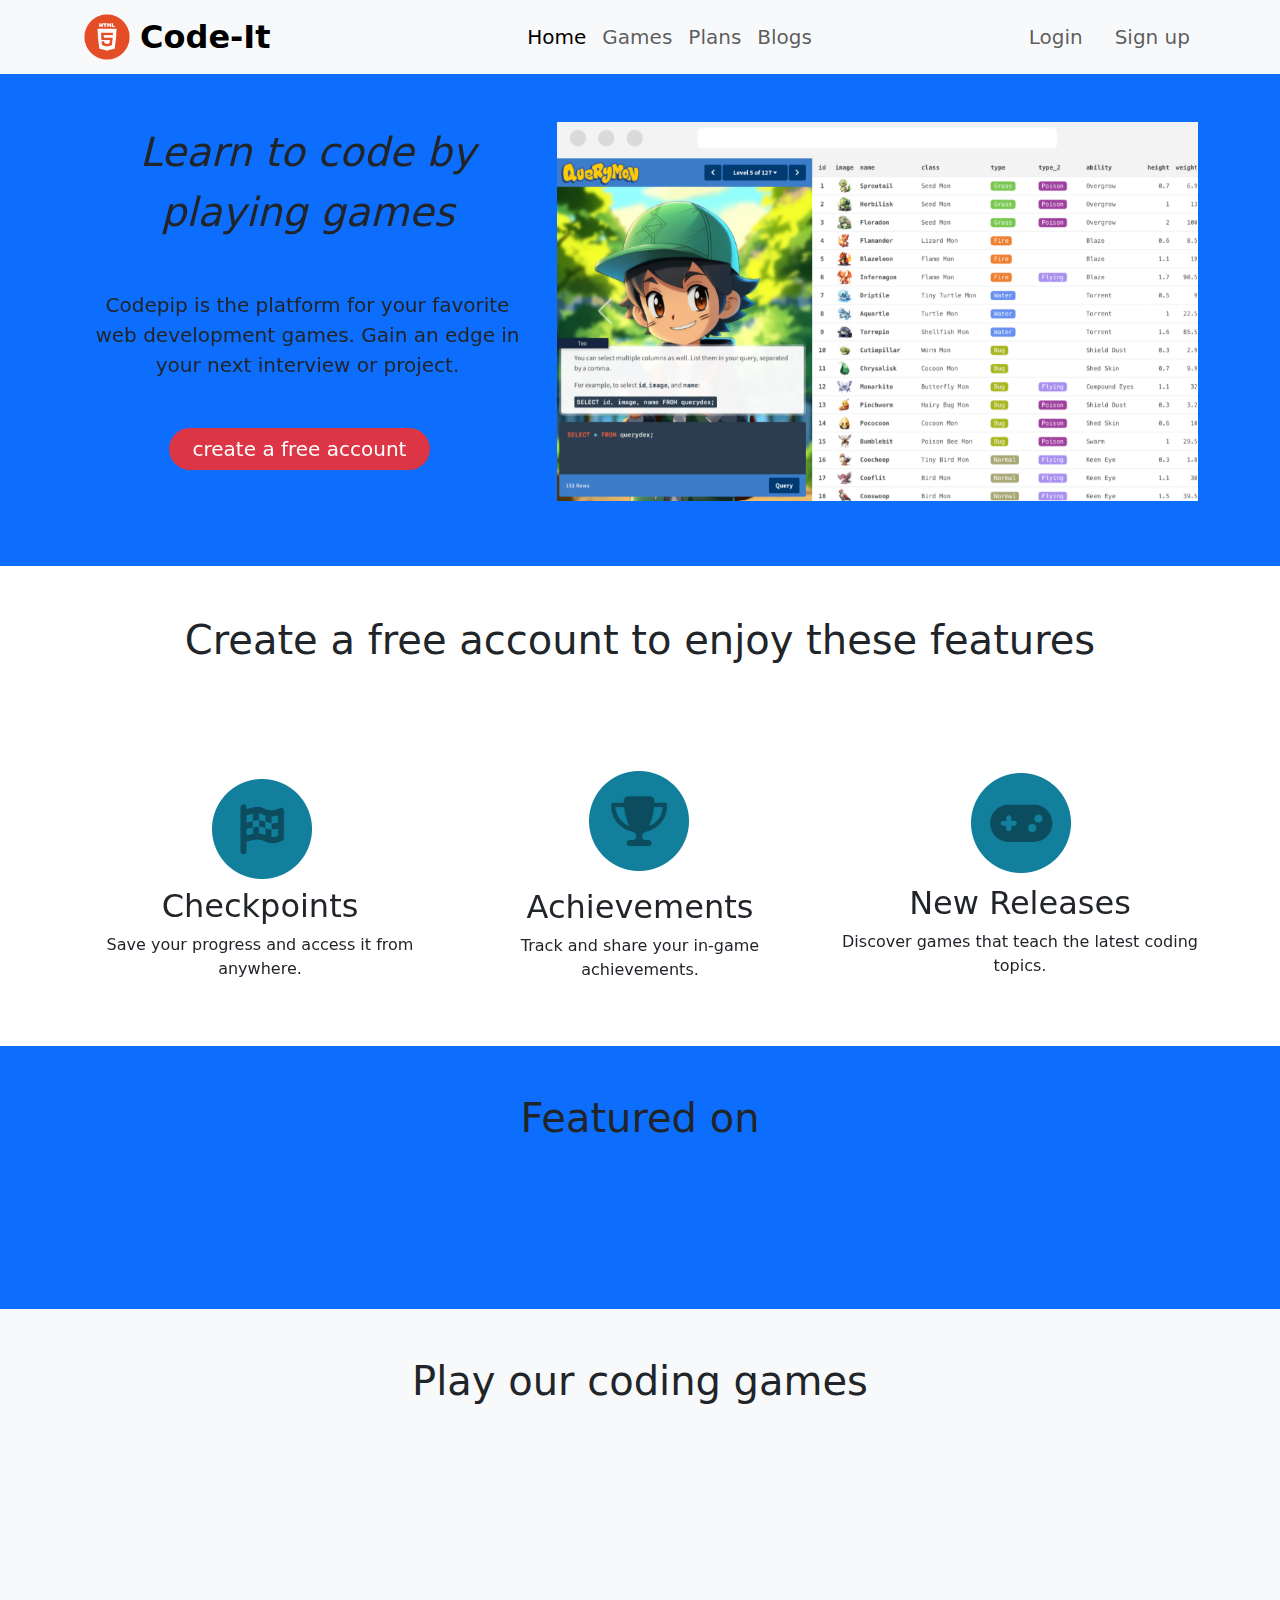
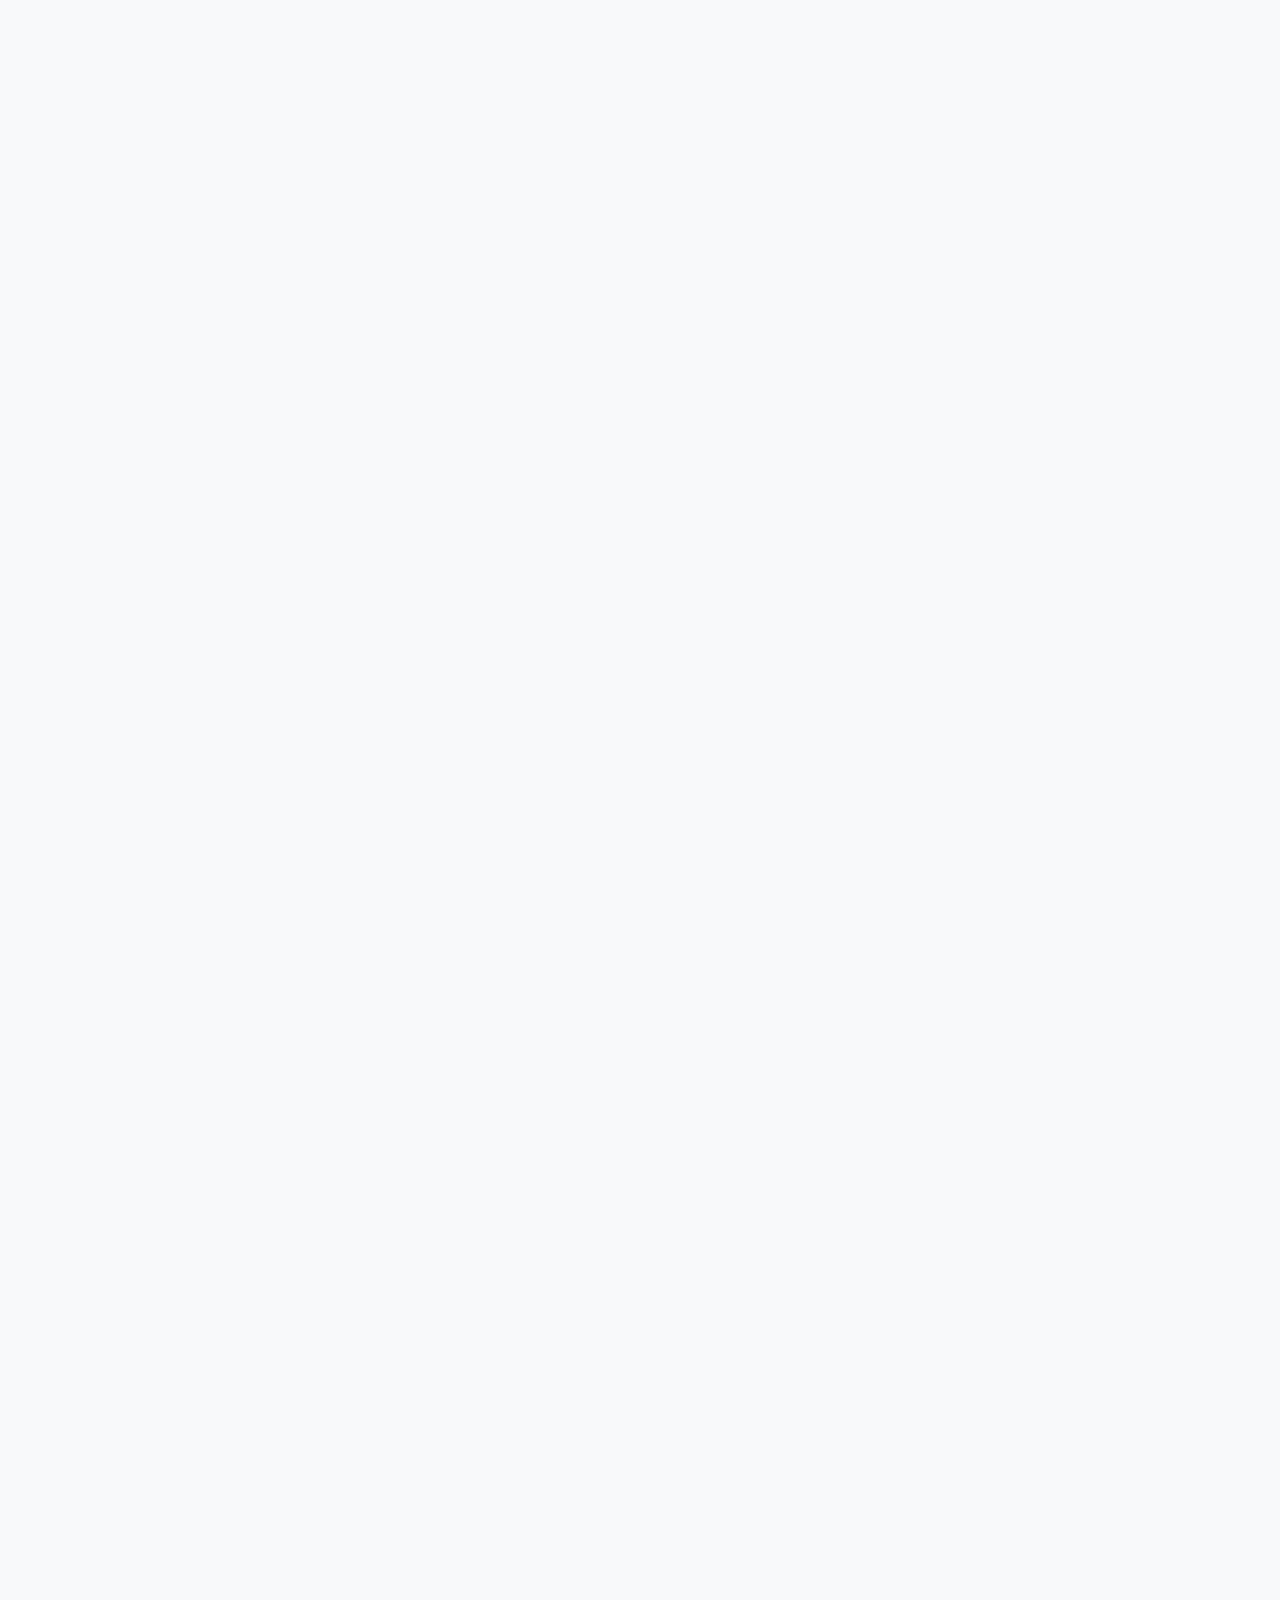
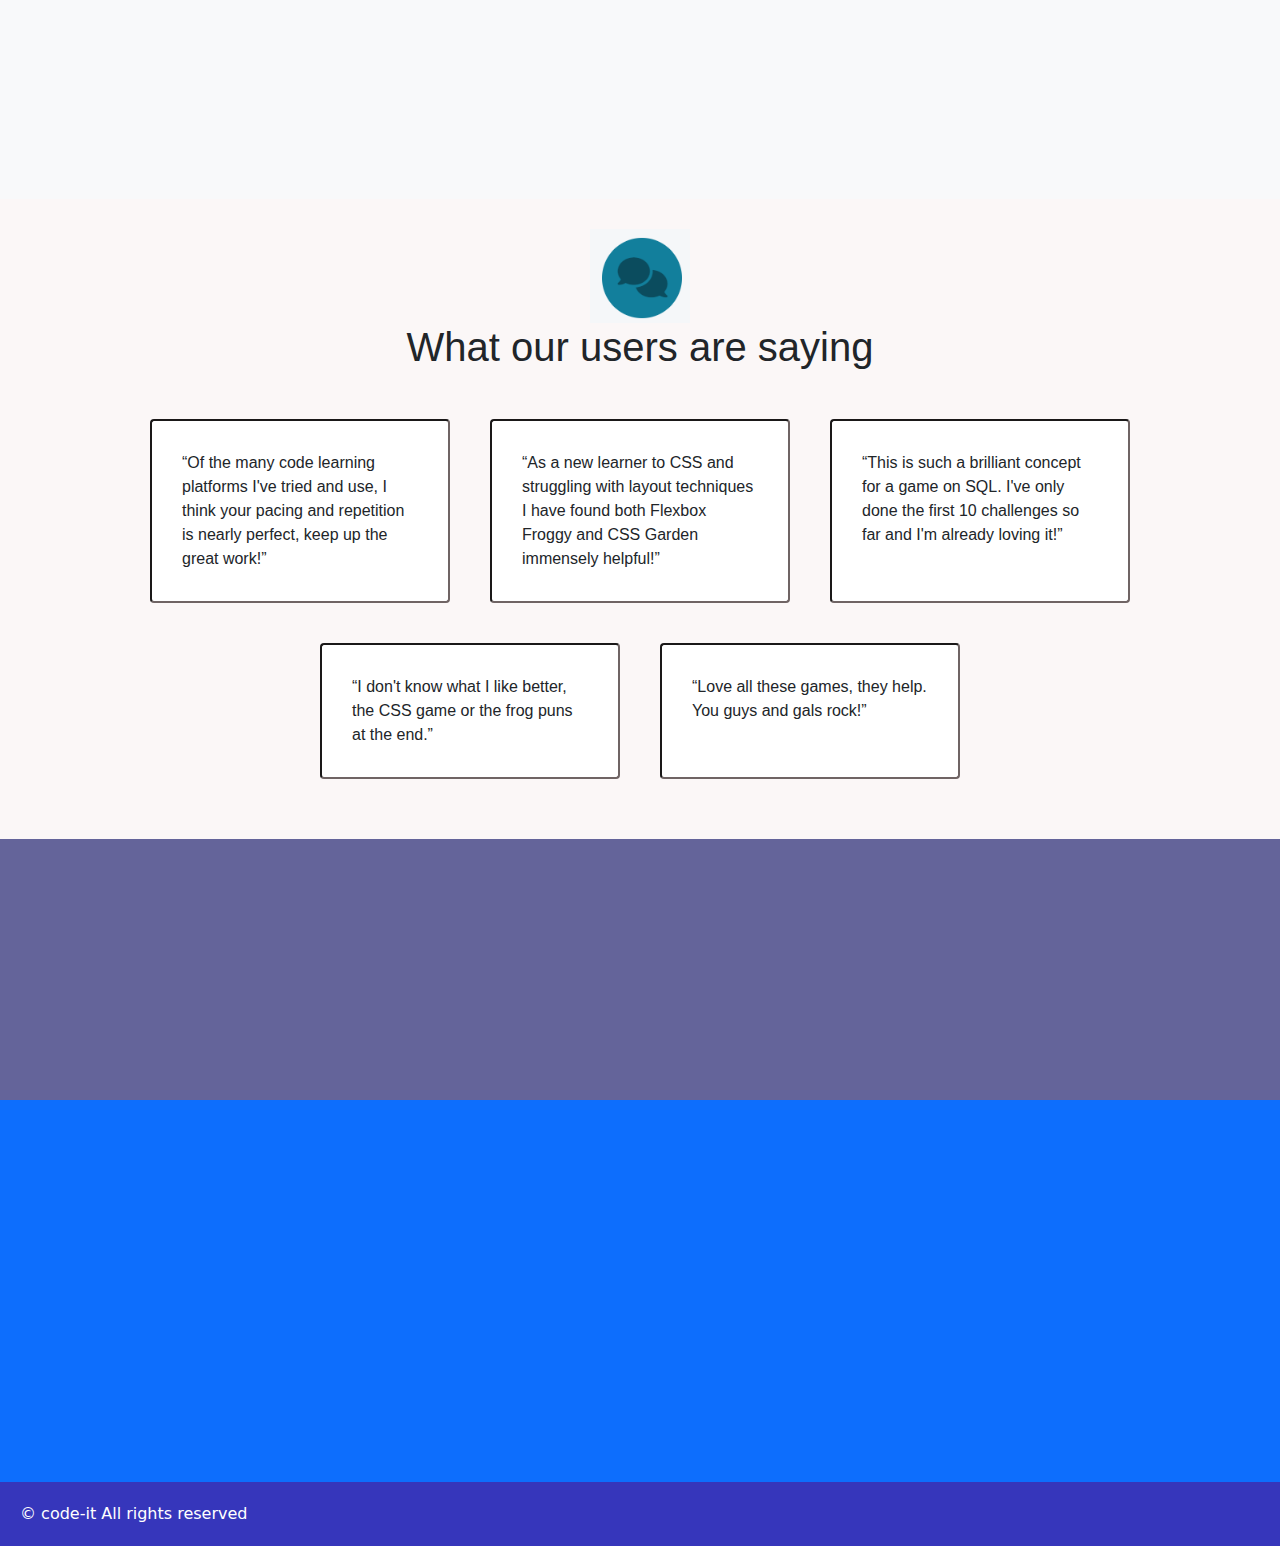
<file: index.html>
<!DOCTYPE html>
<html lang="en">
<head>
    <meta charset="UTF-8">
    <meta name="viewport" content="width=device-width, initial-scale=1.0">
    <title>Learn to Code</title>
    <!--favicon image-->
    <link rel="shortcut icon" href="./images/favicon.jpg" type="image/x-icon">
    <!--link for bootstrap icons-->
    <link rel="stylesheet" href="https://cdn.jsdelivr.net/npm/bootstrap-icons@1.11.3/font/bootstrap-icons.min.css">
    <!--link css file-->
    <link rel="stylesheet" href="./index.css">
    <!-- link blogs css file-->
    <link rel="stylesheet" href="./blogs.css">
    <link rel="stylesheet" href="./login.css">
    <link rel="stylesheet" href="./pricing.css">
    <!--animations cdn-->
    <link href="https://unpkg.com/aos@2.3.1/dist/aos.css" rel="stylesheet">
    <!--bootstrap cdn link-->
    <link href="https://cdn.jsdelivr.net/npm/bootstrap@5.3.3/dist/css/bootstrap.min.css" rel="stylesheet" integrity="sha384-QWTKZyjpPEjISv5WaRU9OFeRpok6YctnYmDr5pNlyT2bRjXh0JMhjY6hW+ALEwIH" crossorigin="anonymous">
    
</head>
<body>
    <!--nav-bar starting-->
    <nav class="navbar navbar-expand-lg bg-body-tertiary">
        <div class="container">
            <img src="./images/logo-2582748_1280.png" alt="" width="50px" height="50px">
          <a class="navbar-brand fs-2 me-5 ms-2 fw-bold" href="./index.html">Code-It</a>
          <button class="navbar-toggler" type="button" data-bs-toggle="collapse" data-bs-target="#navbarSupportedContent" aria-controls="navbarSupportedContent" aria-expanded="false" aria-label="Toggle navigation">
            <span class="navbar-toggler-icon"></span>
          </button>
          <div class="collapse navbar-collapse fs-5 " id="navbarSupportedContent">
            <ul class="navbar-nav me-auto mb-2 mb-lg-0 ms-auto">
              <li class="nav-item">
                <a class="nav-link active" aria-current="page" href="#home">Home</a>
              </li>
              <li class="nav-item">
                <a class="nav-link" href="#games">Games</a>
              </li>
              <li class="nav-item">
                <a class="nav-link" href="./pricing.html">Plans</a>
              </li>
              <li class="nav-item">
                <a class="nav-link" href="./vam-blog.html">Blogs</a>
              </li>
            </ul>
            <ul class="navbar-nav mb-2 mb-lg-0 " role="search" style="list-style-type: none;">
                <li class="nav-item">
                    <a class="nav-link me-3" href="./login.html">Login</a>
                </li>
                <li class="nav-item">
                    <a class="nav-link" href="./sign-up.html">Sign up</a>
                </li>
            </ul>
          </div>
        </div>
      </nav>
    <!--nav-bar ending-->
    
    <!--home section starting-->
    <div class="home-section  bg-primary" id="home">
        <div class="container">
          <div class="row  pt-5 pb-5 text-center">
            <div class="col sm-12 col-md-5 col-lg-5 col-12 pt-auto pb-5 space_at_top text-center" data-aos="zoom-in" data-aos-easing="linear" data-aos-duration="1500">
              <p class="fs-1 fst-italic mb-5">Learn to code by playing games</p>
              <P class="fs-5">Codepip is the platform for your favorite web development games. Gain an edge in your next interview or project.</P>
              <div class="text-center mt-5">
                <button type="button" class="btn btn-primary bg-danger rounded-pill border-0 ps-4 pe-4  me-3 text-center fs-5" data-bs-toggle="modal" data-bs-target="#exampleModal"><a class="free-account" href="./sign-up.html"> create a free account</a></button>
              </div>
            </div>
            <div class="col sm-12 col-md-7 col-lg-7 col-12" data-aos="zoom-in" data-aos-easing="linear" data-aos-duration="1500" >
            <!--carousal strating-->  
            <div id="carouselExample" class="carousel slide">
                <div class="carousel-inner">
                  <div class="carousel-item active">
                    <img src="./images/cor-1.png" class="d-block w-100" alt="...">
                  </div>
                  <div class="carousel-item">
                    <img src="./images/cor-2.png" class="d-block w-100" alt="...">
                  </div>
                  <div class="carousel-item">
                    <img src="./images/cor-3.png" class="d-block w-100" alt="...">
                  </div>
                  <div class="carousel-item">
                    <img src="./images/cor-4.png" class="d-block w-100" alt="...">
                  </div>
                  <div class="carousel-item">
                    <img src="./images/cor-5.png" class="d-block w-100" alt="...">
                  </div>
                </div>
                <button class="carousel-control-prev" type="button" data-bs-target="#carouselExample" data-bs-slide="prev">
                  <span class="carousel-control-prev-icon" aria-hidden="true"></span>
                  <span class="visually-hidden">Previous</span>
                </button>
                <button class="carousel-control-next" type="button" data-bs-target="#carouselExample" data-bs-slide="next">
                  <span class="carousel-control-next-icon" aria-hidden="true"></span>
                  <span class="visually-hidden">Next</span>
                </button>
              </div>
              <!--carousal ending-->
            
            </div>
          </div>
        </div>
      </div>
     <!--home section ending-->
    <!--home section part-2 starting-->
    <div class="home-section-2">
        <div class="container ">
            <h1 style="text-align: center; padding: 50px;">Create a free account to enjoy these features</h1>
            <div class="row gy-4 text-center pt-5 pb-5">
                <div class="col-sm-12 col-md-4 col-lg-4 col-12 border-1 checkpoints" data-aos="fade-up" data-aos-duration="3000">
                    <img src="./images/checkpoints.png" alt="">
                    <h2>Checkpoints</h2>
                    <p>Save your progress and access it from anywhere.</p>
                </div>
                <div class="col-sm-12 col-md-4 col-lg-4 col-12 checkpoints" data-aos="fade-up" data-aos-duration="3000">
                    <img src="./images/achivements.png" alt="">
                    <h2 class="mt-3">Achievements</h2>
                    <p>Track and share your in-game achievements.</p>
                </div>
                <div class="col-sm-12 col-md-4 col-lg-4 col-12 checkpoints" data-aos="fade-up" data-aos-duration="3000">
                    <img src="./images/new-releses.png" alt="">
                    <h2 class="mt-2">New Releases</h2>
                    <p>Discover games that teach the latest coding topics.</p>
                </div>
            </div>
        </div>
    </div>
    <!--home section part-2 ending-->
    
    <!--home section part-3 starting-->
    <div class="home-section-3">
        <div class="container-fulid text-center bg-primary">
            <h1 class="p-5">Featured on</h1>
            <div class="row pt-3 pb-5 text-center d-flex justify-content-center align-content-between" >
                <div class="col-sm-12 col-md-4 col-lg-2 col-12 frontend-lang" data-aos="zoom-in-up" data-aos-duration="3000">
                    <h2>HTML5</h2>
                </div>
                <div class="col-sm-12 col-md-4 col-lg-2 col-12 frontend-lang" data-aos="zoom-in-up" data-aos-duration="3000">
                    <h2>CSS3</h2>
                </div>
                <div class="col-sm-12 col-md-4 col-lg-2 col-12 frontend-lang" data-aos="zoom-in-up" data-aos-duration="3000">
                    <h2>JAVASCRIPT</h2>
                </div>
                <div class="col-sm-12 col-md-4 col-lg-2 col-12 frontend-lang" data-aos="zoom-in-up" data-aos-duration="3000">
                    <h2>REACT JS</h2>
                </div>
                <div class="col-sm-12 col-md-4 col-lg-2 col-12 frontend-lang" data-aos="zoom-in-up" data-aos-duration="3000">
                    <h2>NODE JS</h2>
                </div>
                <div class="col-sm-12 col-md-4 col-lg-2 col-12 frontend-lang" data-aos="zoom-in-up" data-aos-duration="3000">
                    <h2>BOOTSTRAP</h2>
                </div>
            </div>
        </div>
    </div>
    <!--home section part-3 ending-->
   <!--play section starting-->
   <div class="play-section" id="games">
    <div class="container-fulid bg-body-tertiary pb-5">
        <h1 style="text-align: center; margin-bottom: 50px;" class="pt-5">Play our coding games</h1>
        <div class="container row gy-4 text-center ms-auto  me-auto">
          <div class="col-sm-12 col-md-6 col-lg-4 col-12 d-flex justify-content-center" data-aos="fade-up" data-aos-duration="3000">
            <div class="card" style="width: 18rem;">
                <img src="./images/play-1.png" class="card-img-top" alt="...">
                <div class="card-body" style="background-color: rgb(79, 79, 106);">
                  <h5 class="card-title">Cascade</h5>
                  <p class="card-text">Face a barrage of fast-paced CSS microgames,CSS knowledge to the test. Includes dozensfocused on a wide range of CSS that will keep you on your toes.</p>
                </div>
                <div style="background-color: rgb(39, 39, 51);" class="p-4"></div>
              </div>
        </div>
        <div class="col-sm-12 col-md-6 col-lg-4 col-12 d-flex justify-content-center" data-aos="fade-up" data-aos-duration="3000">
            <div class="card" style="width: 18rem;">
                <img src="./images/play-2.png" class="card-img-top" alt="...">
                <div class="card-body" style="background-color: blue;">
                  <h5 class="card-title">Code Crunchers</h5>
                  <p class="card-text">You're in control of Crunchy the Encounter different features of JavaScript like ** and %, and math methods like Math.pow() and Math.trunc().</p>
                </div>
                <div style="background-color: rgb(23, 23, 176);" class="p-4"></div>
              </div>
        </div>
            <div class="col-sm-12 col-md-6 col-lg-4 col-12 d-flex justify-content-center" data-aos="fade-up" data-aos-duration="3000">
                <div class="card" style="width: 18rem;">
                    <img src="./images/play-3.png" class="card-img-top" alt="...">
                    <div class="card-body" style="background-color: rgb(79, 75, 75);">
                      <h5 class="card-title">Console Caper</h5>
                      <p class="card-text">As Agent 00F, you  stored at a mystery location. Console API, which outputs data to the console where The Agency can access it.</p>
                    </div>
                    <div class="p-4" style="background-color: rgb(45, 43, 43);"></div>
                  </div>
            </div>
            <div class="col-sm-12 col-md-6 col-lg-4 col-12 d-flex justify-content-center" data-aos="fade-up" data-aos-duration="3000">
                <div class="card" style="width: 18rem;">
                    <img src="./images/play-4.png" class="card-img-top" alt="...">
                    <div class="card-body" style="background-color: rgb(13, 113, 113);">
                      <h5 class="card-title">CSS Scoops</h5>
                      <p class="card-text">As orders slide across the counter at the ice cream parlor parts, whether it's cones, cups, or scoops of chocolate, mint, and lemon.</p>
                      
                    </div>
                    <div style="background-color: rgb(3, 70, 70);" class="p-4"></div>
                  </div>
            </div>
            <div class="col-sm-12 col-md-6 col-lg-4 col-12 d-flex justify-content-center" data-aos="fade-up" data-aos-duration="3000">
                <div class="card" style="width: 18rem;">
                    <img src="./images/play-5.png" class="card-img-top" alt="...">
                    <div class="card-body" style="background-color: maroon;">
                      <h5 class="card-title">CSS Surgeon</h5>
                      <p class="card-text">An irresponsible doctor has removed CSS Sam's vital organs. In this game, you must operate on your patient and restore 14 missing organs including their ruby lips, rusty nail, and fused backbone.</p>
                      
                    </div>
                    <div style="background-color: rgb(76, 1, 1);" class="p-4"></div>
                  </div>
            </div>

            <div class="col-sm-12 col-md-6 col-lg-4 col-12 d-flex justify-content-center" data-aos="fade-up" data-aos-duration="3000">
                <div class="card" style="width: 18rem;">
                    <img src="./images/play-6.png" class="card-img-top" alt="...">
                    <div class="card-body" style="background-color: rgb(116, 156, 57);">
                      <h5 class="card-title">Disarray</h5>
                      <p class="card-text">As a cleaning consultant, you've been hired to organize a house. Use JavaScript array methods to access, sort, and manipulate household objects. </p>
                      
                    </div>
                    <div style="background-color: rgb(56, 88, 9);" class="p-4"></div>
                  </div>
            </div>
            <div class="col-sm-12 col-md-6 col-lg-4 col-12 d-flex justify-content-center" data-aos="fade-up" data-aos-duration="3000">
                <div class="card" style="width: 18rem;">
                    <img src="./images/play-7.png" class="card-img-top" alt="...">
                    <div class="card-body" style="background-color: rgb(17, 17, 71);">
                      <h5 class="card-title">Flexbox Froggy</h5>
                      <p class="card-text">Help Froggy and friends by writing CSS code! In this game, you must bring the frogs home to their lilypads by mastering CSS flexbox, a powerful new module that makes layout a breeze. </p>
                      
                    </div>
                    <div style="background-color: rgb(8, 8, 50);" class="p-4"></div>
                  </div>
            </div>
            <div class="col-sm-12 col-md-6 col-lg-4 col-12 d-flex justify-content-center" data-aos="fade-up" data-aos-duration="3000">
                <div class="card" style="width: 18rem;">
                    <img src="./images/play-8.png" class="card-img-top" alt="...">
                    <div class="card-body"  style="background-color: rgb(17, 17, 71);">
                      <h5 class="card-title">Flexbox Froggy Pro</h5>
                      <p class="card-text">Now that you've learned the fundamentals of CSS flexbox, it's time to become a master. Face endless rounds of practice, with levels that ramp </p>
                      
                    </div>
                    <div style="background-color: rgb(8, 8, 50);" class="p-4"></div>
                  </div>
            </div>
            <div class="col-sm-12 col-md-6 col-lg-4 col-12 d-flex justify-content-center" data-aos="fade-up" data-aos-duration="3000">
                <div class="card" style="width: 18rem;">
                    <img src="./images/play-9.png" class="card-img-top" alt="...">
                    <div class="card-body" style="background-color: rgb(51, 174, 51);">
                      <h5 class="card-title">Grid Garden</h5>
                      <p class="card-text">How well can you tend to your carrot garden using CSS grid? In this game, you must water your carrot crops and poison the weeds</p>
                      
                    </div>
                    <div style="background-color: rgb(6, 58, 6);" class="p-4"></div>
                  </div>
            </div>
            <div class="col-sm-12 col-md-6 col-lg-4 col-12 d-flex justify-content-center" data-aos="fade-up" data-aos-duration="3000">
                <div class="card" style="width: 18rem;">
                    <img src="./images/play-10.png" class="card-img-top" alt="...">
                    <div class="card-body" style="background-color: rgb(5, 5, 70);">
                      <h5 class="card-title">Intl Delivery</h5>
                      <p class="card-text">Deep within Alakazam's warehouse, you've been tasked with localizing paperwork for packages bound to customers all over the world.</p>
                      
                    </div>
                    <div style="background-color: rgb(1, 1, 34);" class="p-4"></div>
                  </div>
            </div>
            <div class="col-sm-12 col-md-6 col-lg-4 col-12 d-flex justify-content-center" data-aos="fade-up" data-aos-duration="3000">
                <div class="card" style="width: 18rem;">
                    <img src="./images/play-11.png" class="card-img-top" alt="...">
                    <div class="card-body" style="background-color: rgb(73, 63, 63);">
                      <h5 class="card-title">Querymon</h5>
                      <p class="card-text">Learn from other trainers how to build queries to search the Querydex, a catalogue of over 151 monsters from the common to the legendary. </p>
                      
                    </div>
                    <div style="background-color: rgb(49, 42, 42);" class="p-4"></div>
                  </div>
            </div>
            <div class="col-sm-12 col-md-6 col-lg-4 col-12 d-flex justify-content-center" data-aos="fade-up" data-aos-duration="3000">
                <div class="card" style="width: 18rem;">
                    <img src="./images/play-12.png" class="card-img-top" alt="...">
                    <div class="card-body" style="background-color: blue;">
                      <h5 class="card-title">Nth Cart</h5>
                      <p class="card-text">You're stationed deep in the mines, where you must collect frontendium minerals using the :nth-child() pseudo-class.</p>
                      
                    </div>
                    <div style="background-color: rgb(6, 6, 235);" class="p-4"></div>
                  </div>
            </div>
        </div>
    </div>
   </div>
   <!--play section ending-->
    
    <!--blog part-->
    <div class="blog-part" id="blog">
        <div class="blog-part-1">
            <img src="./images/blog.png" alt="" width="100px">
            <h1>What our users are saying</h1>
        </div>
        <div class="blog-part-2">
            <div class="bp-2-1">
                “Of the many code learning platforms I've tried and use, I think your pacing and repetition is nearly perfect, keep up the great work!”
            </div>
            <div class="bp-2-2">
                “As a new learner to CSS and struggling with layout techniques I have found both Flexbox Froggy and CSS Garden immensely helpful!”
            </div>
            <div class="bp-2-3">
                “This is such a brilliant concept for a game on SQL. I've only done the first 10 challenges so far and I'm already loving it!”
            </div>
            <div class="bp-2-4">
                “I don't know what I like better, the CSS game or the frog puns at the end.”
            </div>
            <div class="bp-2-5">
                “Love all these games, they help. You guys and gals rock!”
            </div>
        </div>
    </div>

    
    <!--subscription part starting-->
    <div class="container-fulid ">
      <div class="row subscription text-center">
        <div class="col-sm-12 col-md-12 col-lg-6 col-12 sub-part-1"  data-aos="fade-up" data-aos-duration="3000">
            <h1>Get the latest updates</h1>
            <p>Enter your email to hear about new games and exclusive offers.</p>
        </div>
        <div class="col-sm-12 col-md-12 col-lg-6 col-12 sub-part-2"  data-aos="fade-up" data-aos-duration="3000">
          <form action="">
              <input class="sub-mail" type="email" id="email" placeholder="your email....">
              <p>You can unsubscribe at any time.</p>
              <button class="sub-button"><a href="./Subscribe.html" class="text-white">Subscribe</a></button>
          </form>
      </div>
      </div>
    </div>
    <!--subscription part starting-->

    <!--end part starting-->
    <div class="container-fulid bg-primary">
      <div class="container">
        <div class="row row-1 pt-5">
          <div class="col-sm-12 col-md-12 col-lg-12 col-12"  data-aos="fade-up" data-aos-duration="3000">
            <img src="./images/logo-2582748_1280.png" alt="" width="50px" height="50px">
            <a class="navbar-brand fs-2 me-5 ms-2 fw-bold text-white" href="#">Code-It</a>
          </div>
        </div>
        <div class="row row-2 pt-5 pb-5">
          
            <div class="col-sm-6 col-md-3 col-lg-3 col-6"  data-aos="fade-up" data-aos-duration="3000">
              <h5 class="text-white ps-4" >CODE-IT</h5>
              <ul style="list-style-type: none;">
                <li class="list-item"><a href="" >About Us</a></li>
                <li class="list-item"><a href="" >Blog</a></li>
                <li class="list-item"><a href="" >Pricing</a></li>
                <li class="list-item"><a href="" >curriculum</a></li>
                <li class="list-item"><a href="">Press</a></li>
              </ul>
            </div>
            <div class="col-sm-6 col-md-3 col-lg-3 col-6"  data-aos="fade-up" data-aos-duration="3000">
              <h5 class="text-white ps-4">FEATURES</h5>
              <ul style="list-style-type: none;">
                <li class="list-item"><a href="">Games</a></li>
                <li class="list-item"><a href="">Individual Plans</a></li>
                <li class="list-item"><a href="">Group Plans</a></li>
                <li class="list-item"><a href="">Classrooms</a></li>
              </ul>
            </div>
           <div class="col-sm-6 col-md-3 col-lg-3 col-6"  data-aos="fade-up" data-aos-duration="3000">
            <h5 class="text-white ps-4">SUPPORT</h5>
            <ul style="list-style-type: none;">
             <li class="list-item"> <a href="">FAQ</a></li>
             <li class="list-item"><a href="">Contact Us</a></li>
             <li class="list-item"><a href="">Privacy Policy</a></li>
             <li class="list-item"><a href="">Teams of Service</a></li>
            </ul>
           </div>
           <div class="col-sm-6 col-md-3 col-lg-3 col-6"  data-aos="fade-up" data-aos-duration="3000">
            <h5 class="text-white ps-4">FOLLOW</h5>
            <ul style="list-style-type: none;">
              <li class="list-item"><i class="bi bi-twitter"></i><a href="https://twitter.com/i/flow/login">Twitter</a></li>
              <li class="list-item"><i class="bi bi-facebook"></i><a href="https://www.facebook.com/login/">Facebook</a></li>
              <li class="list-item"><i class="bi bi-instagram"></i><a href="https://www.instagram.com/accounts/login/">Instagram</a></li>
              <li class="list-item"><i class="bi bi-linkedin"></i><a href="https://www.linkedin.com/company/login/">Linkedin</a></li>
              <li class="list-item"><i class="bi bi-youtube"></i><a href="https://www.youtube.com/">Youtube</a></li>
            </ul>
           </div>
          
        </div>
      </div>
    </div>
    <!--end part ending-->
    
    <p class="for-copy-right">&copy; code-it All rights reserved</p>
   

    <!--bootstrap cdn link for java scrip-->
    <script src="https://cdn.jsdelivr.net/npm/bootstrap@5.3.3/dist/js/bootstrap.bundle.min.js" integrity="sha384-YvpcrYf0tY3lHB60NNkmXc5s9fDVZLESaAA55NDzOxhy9GkcIdslK1eN7N6jIeHz" crossorigin="anonymous"></script>
    <!--animations cdn link-->
    <script src="https://unpkg.com/aos@2.3.1/dist/aos.js"></script>
    <script>
      AOS.init();
    </script>
</body>
</html>
</file>
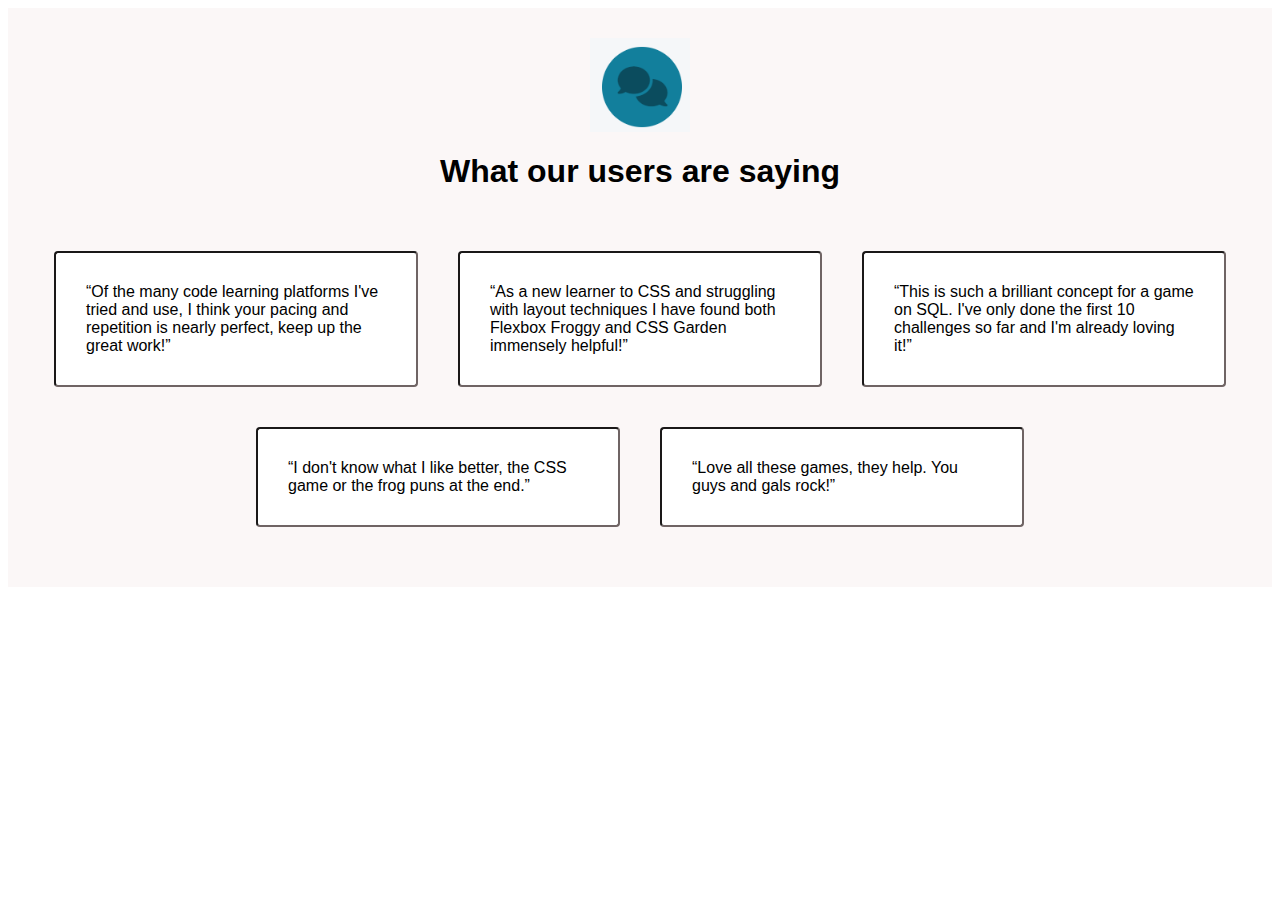
<file: blogs.html>
<!DOCTYPE html>
<html lang="en">
<head>
    <meta charset="UTF-8">
    <meta name="viewport" content="width=device-width, initial-scale=1.0">
    <title>Document</title>
    <link rel="stylesheet" href="./blogs.css">
</head>
<body>
    <div class="blog-part">
        <div class="blog-part-1">
            <img src="./images/blog.png" alt="" width="100px">
            <h1>What our users are saying</h1>
        </div>
        <div class="blog-part-2">
            <div class="bp-2-1">
                “Of the many code learning platforms I've tried and use, I think your pacing and repetition is nearly perfect, keep up the great work!”
            </div>
            <div class="bp-2-2">
                “As a new learner to CSS and struggling with layout techniques I have found both Flexbox Froggy and CSS Garden immensely helpful!”
            </div>
            <div class="bp-2-3">
                “This is such a brilliant concept for a game on SQL. I've only done the first 10 challenges so far and I'm already loving it!”
            </div>
            <div class="bp-2-4">
                “I don't know what I like better, the CSS game or the frog puns at the end.”
            </div>
            <div class="bp-2-5">
                “Love all these games, they help. You guys and gals rock!”
            </div>
        </div>
    </div>
</body>
</html>
</file>
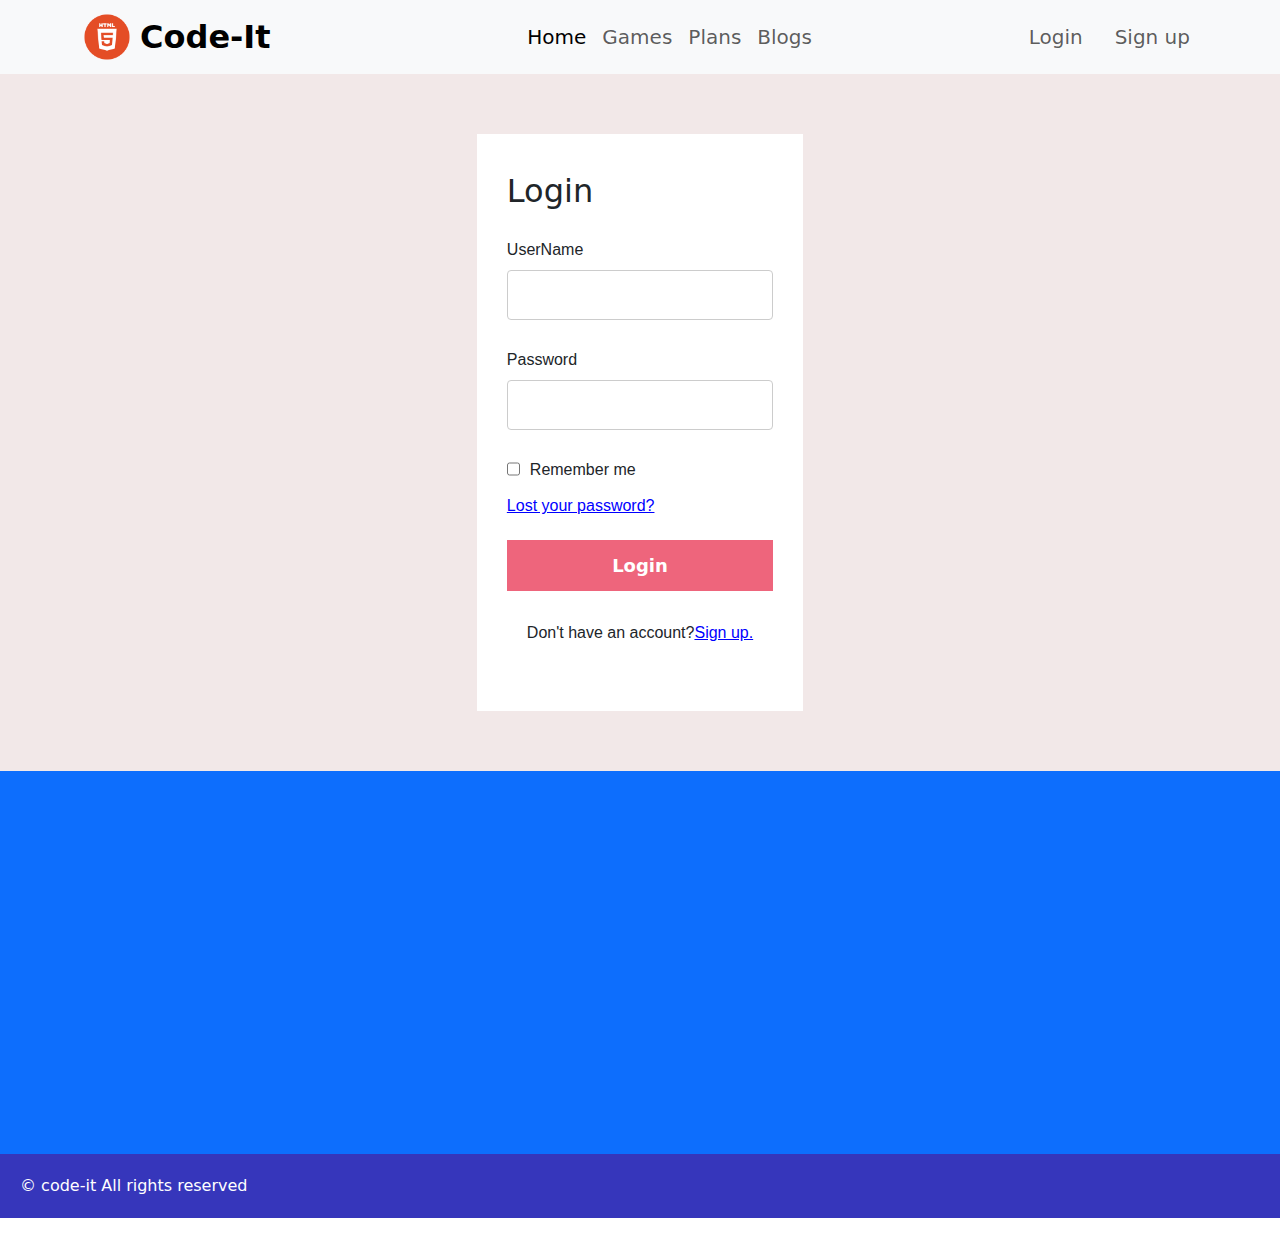
<file: login.html>
<!DOCTYPE html>
<html lang="en">
<head>
    <meta charset="UTF-8">
    <meta name="viewport" content="width=device-width, initial-scale=1.0">
    <title>Login</title>
    <link rel="shortcut icon" href="./images/favicon.jpg" type="image/x-icon">
    <link rel="stylesheet" href="https://cdn.jsdelivr.net/npm/bootstrap-icons@1.11.3/font/bootstrap-icons.min.css">
    <link rel="stylesheet" href="./login.css">
    <link rel="stylesheet" href="./index.css">
    <!--animations link-->
    <link href="https://unpkg.com/aos@2.3.1/dist/aos.css" rel="stylesheet">
    <!--bootstrap cdn-->
    <link href="https://cdn.jsdelivr.net/npm/bootstrap@5.3.3/dist/css/bootstrap.min.css" rel="stylesheet" integrity="sha384-QWTKZyjpPEjISv5WaRU9OFeRpok6YctnYmDr5pNlyT2bRjXh0JMhjY6hW+ALEwIH" crossorigin="anonymous">
  </head>
</head>
<body>
    
    <!--nav-bar starting-->
    <nav class="navbar navbar-expand-lg bg-body-tertiary">
        <div class="container">
            <img src="./images/logo-2582748_1280.png" alt="" width="50px" height="50px">
          <a class="navbar-brand fs-2 me-5 ms-2 fw-bold" href="./index.html">Code-It</a>
          <button class="navbar-toggler" type="button" data-bs-toggle="collapse" data-bs-target="#navbarSupportedContent" aria-controls="navbarSupportedContent" aria-expanded="false" aria-label="Toggle navigation">
            <span class="navbar-toggler-icon"></span>
          </button>
          <div class="collapse navbar-collapse fs-5 " id="navbarSupportedContent">
            <ul class="navbar-nav me-auto mb-2 mb-lg-0 ms-auto">
              <li class="nav-item">
                <a class="nav-link active" aria-current="page" href="./index.html">Home</a>
              </li>
              <li class="nav-item">
                <a class="nav-link" href="./index.html">Games</a>
              </li>
              <li class="nav-item">
                <a class="nav-link" href="./pricing.html">Plans</a>
              </li>
              <li class="nav-item">
                <a class="nav-link" href="./vam-blog.html">Blogs</a>
              </li>
            </ul>
            <ul class="navbar-nav mb-2 mb-lg-0 " role="search" style="list-style-type: none;">
                <li class="nav-item">
                    <a class="nav-link me-3" href="./login.html">Login</a>
                </li>
                <li class="nav-item">
                    <a class="nav-link" href="./sign-up.html">Sign up</a>
                </li>
            </ul>
          </div>
        </div>
      </nav>
    <!--nav-bar ending-->
    
  </div>
</div>
<div class="bg-color-for-login-page">
    <form class="login-page" action="">
        <fieldset class="field-set">
            <legend></legend>
            <h2>Login</h2>
            <label for="username">UserName</label>
            <input type="text" id="username">
            <label for="pass-word">Password</label>
            <input type="password" id="pass-word">
            <div class="for-check-box">
                <input type="checkbox" id="check-box">
                <label for="check-box">Remember me</label>
            </div>
            <a class="lost-your-password" style="color: blue;" href="">Lost your password?</a>
            <button class="buttom-onclick" onclick="">Login</button>
            <div class="for-sign-up">
                <p>Don't have an account?</p>
                <a class="signup" style="color: blue; font-weight: lighter;" href="./sign-up.html">Sign up.</a>
            </div>
        </fieldset>
    </form>
</div>



   <!--end part starting-->
   <div class="container-fulid bg-primary">
    <div class="container">
      <div class="row row-1 pt-5">
        <div class="col-sm-12 col-md-12 col-lg-12 col-12"  data-aos="fade-up" data-aos-duration="3000">
          <img src="./images/logo-2582748_1280.png" alt="" width="50px" height="50px">
          <a class="navbar-brand fs-2 me-5 ms-2 fw-bold text-white" href="#">Code-It</a>
        </div>
      </div>
      <div class="row row-2 pt-5 pb-5">
        
          <div class="col-sm-6 col-md-3 col-lg-3 col-6"  data-aos="fade-up" data-aos-duration="3000">
            <h5 class="text-white ps-4" >CODE-IT</h5>
            <ul style="list-style-type: none;">
              <li class="list-item"><a href="" >About Us</a></li>
              <li class="list-item"><a href="" >Blog</a></li>
              <li class="list-item"><a href="" >Pricing</a></li>
              <li class="list-item"><a href="" >curriculum</a></li>
              <li class="list-item"><a href="">Press</a></li>
            </ul>
          </div>
          <div class="col-sm-6 col-md-3 col-lg-3 col-6"  data-aos="fade-up" data-aos-duration="3000">
            <h5 class="text-white ps-4">FEATURES</h5>
            <ul style="list-style-type: none;">
              <li class="list-item"><a href="">Games</a></li>
              <li class="list-item"><a href="">Individual Plans</a></li>
              <li class="list-item"><a href="">Group Plans</a></li>
              <li class="list-item"><a href="">Classrooms</a></li>
            </ul>
          </div>
         <div class="col-sm-6 col-md-3 col-lg-3 col-6"  data-aos="fade-up" data-aos-duration="3000">
          <h5 class="text-white ps-4">SUPPORT</h5>
          <ul style="list-style-type: none;">
           <li class="list-item"> <a href="">FAQ</a></li>
           <li class="list-item"><a href="">Contact Us</a></li>
           <li class="list-item"><a href="">Privacy Policy</a></li>
           <li class="list-item"><a href="">Teams of Service</a></li>
          </ul>
         </div>
         <div class="col-sm-6 col-md-3 col-lg-3 col-6"  data-aos="fade-up" data-aos-duration="3000">
          <h5 class="text-white ps-4">FOLLOW</h5>
          <ul style="list-style-type: none;">
            <li class="list-item"><i class="bi bi-twitter"></i><a href="https://twitter.com/i/flow/login">Twitter</a></li>
            <li class="list-item"><i class="bi bi-facebook"></i><a href="https://www.facebook.com/login/">Facebook</a></li>
            <li class="list-item"><i class="bi bi-instagram"></i><a href="https://www.instagram.com/accounts/login/">Instagram</a></li>
            <li class="list-item"><i class="bi bi-linkedin"></i><a href="https://www.linkedin.com/company/login/">Linkedin</a></li>
            <li class="list-item"><i class="bi bi-youtube"></i><a href="https://www.youtube.com/">Youtube</a></li>
          </ul>
         </div>
        
      </div>
    </div>
  </div>
  <!--end part ending-->
  
  <p class="for-copy-right">&copy; code-it All rights reserved</p>
 
   <!--bootstrap cdn-->
  <script src="https://cdn.jsdelivr.net/npm/bootstrap@5.3.3/dist/js/bootstrap.bundle.min.js" integrity="sha384-YvpcrYf0tY3lHB60NNkmXc5s9fDVZLESaAA55NDzOxhy9GkcIdslK1eN7N6jIeHz" crossorigin="anonymous"></script>
  <!--animations cdn-->
  <script src="https://unpkg.com/aos@2.3.1/dist/aos.js"></script>
  <script>
    AOS.init();
  </script>

</body>
</html>
</file>
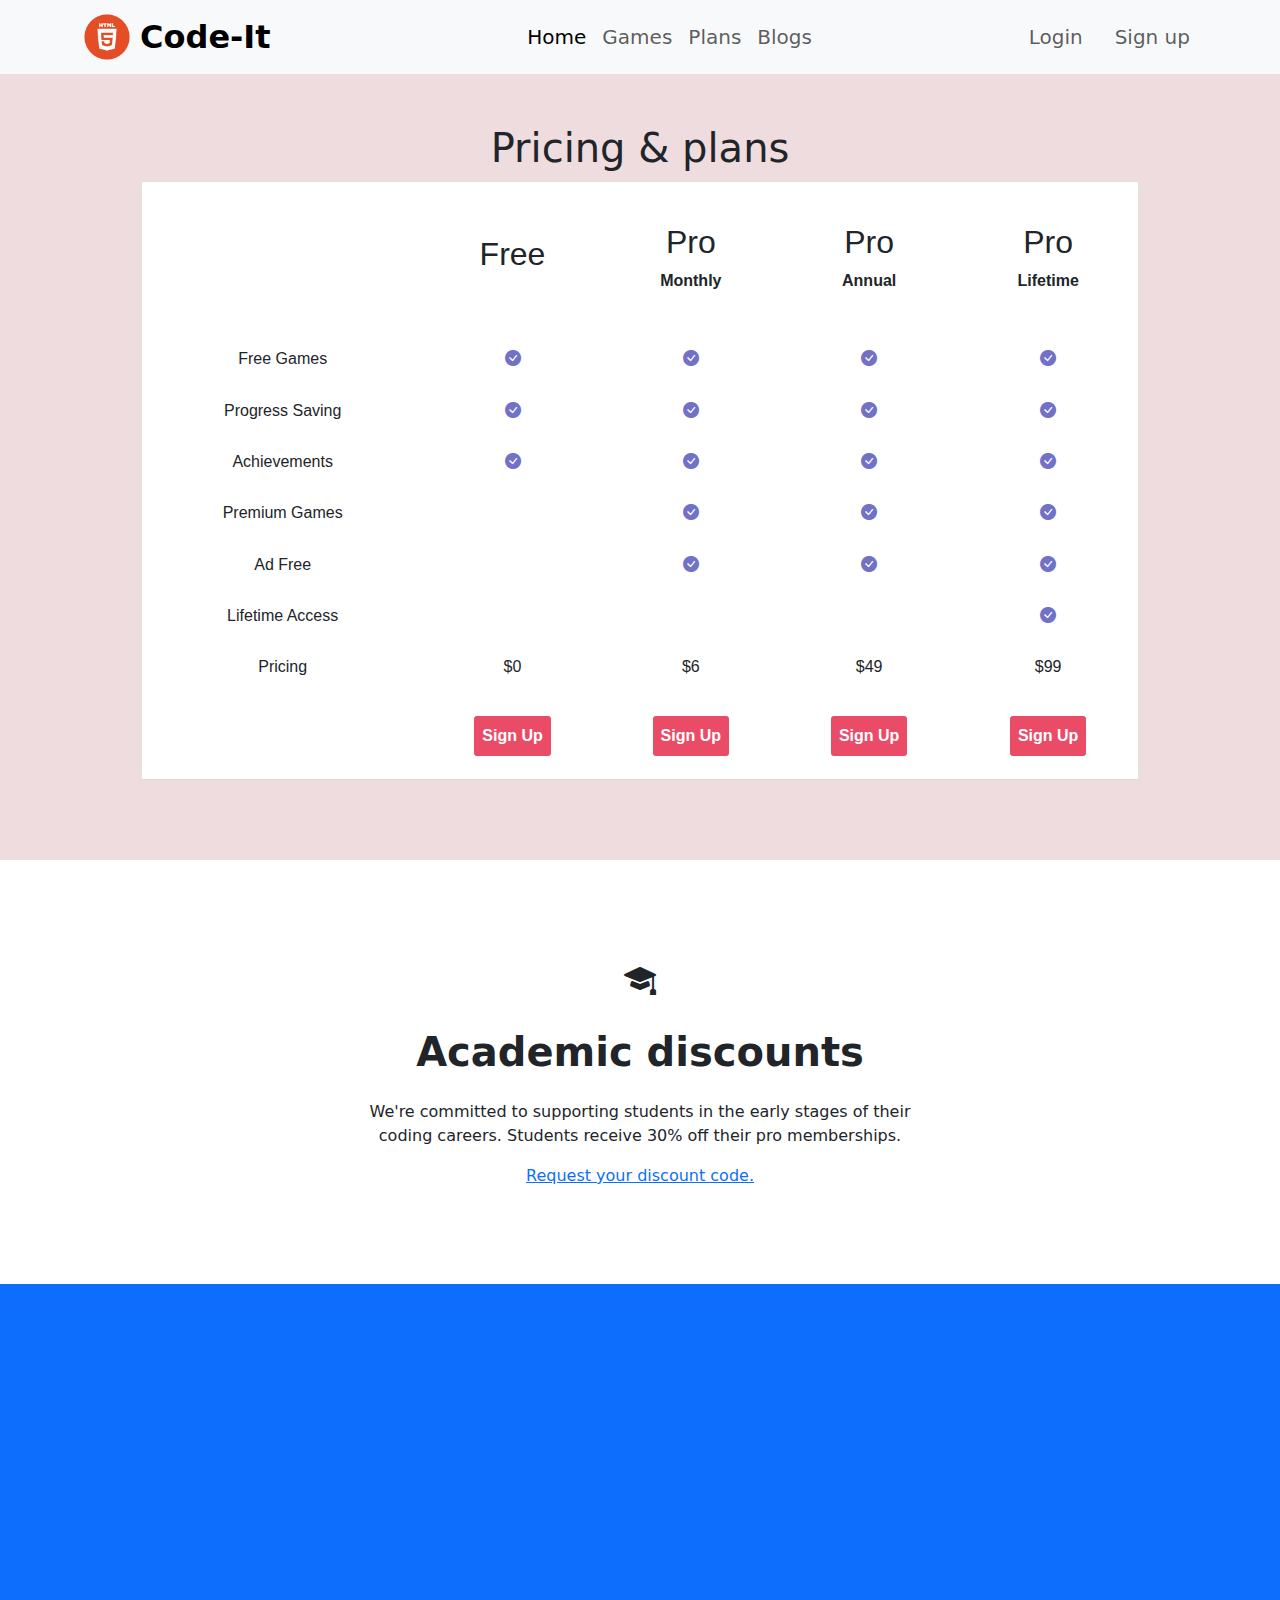
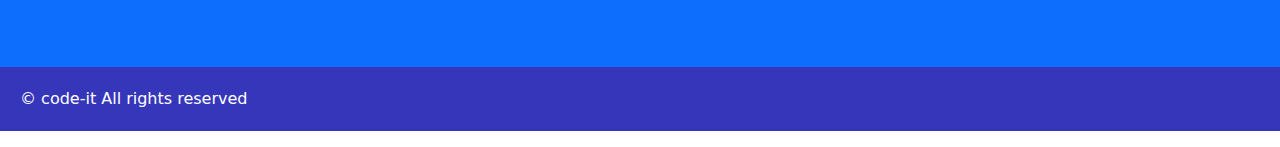
<file: pricing.html>
<!DOCTYPE html>
<html lang="en">
<head>
    <meta charset="UTF-8">
    <meta name="viewport" content="width=device-width, initial-scale=1.0">
    <title>Document</title>
    <link rel="stylesheet" href="./pricing.css">
    <link rel="stylesheet" href="./index.css">
    <link rel="stylesheet" href="https://cdn.jsdelivr.net/npm/bootstrap-icons@1.11.3/font/bootstrap-icons.min.css">
    <!--animations cdn link-->
    <link href="https://unpkg.com/aos@2.3.1/dist/aos.css" rel="stylesheet">
    <!--bootstrap cdn link-->
    <link href="https://cdn.jsdelivr.net/npm/bootstrap@5.3.3/dist/css/bootstrap.min.css" rel="stylesheet" integrity="sha384-QWTKZyjpPEjISv5WaRU9OFeRpok6YctnYmDr5pNlyT2bRjXh0JMhjY6hW+ALEwIH" crossorigin="anonymous">
</head>
<body>
    <!--nav-bar starting-->
    <nav class="navbar navbar-expand-lg bg-body-tertiary">
        <div class="container">
            <img src="./images/logo-2582748_1280.png" alt="" width="50px" height="50px">
          <a class="navbar-brand fs-2 me-5 ms-2 fw-bold" href="./index.html">Code-It</a>
          <button class="navbar-toggler" type="button" data-bs-toggle="collapse" data-bs-target="#navbarSupportedContent" aria-controls="navbarSupportedContent" aria-expanded="false" aria-label="Toggle navigation">
            <span class="navbar-toggler-icon"></span>
          </button>
          <div class="collapse navbar-collapse fs-5 " id="navbarSupportedContent">
            <ul class="navbar-nav me-auto mb-2 mb-lg-0 ms-auto">
              <li class="nav-item">
                <a class="nav-link active" aria-current="page" href="./index.html">Home</a>
              </li>
              <li class="nav-item">
                <a class="nav-link" href="./index.html">Games</a>
              </li>
              <li class="nav-item">
                <a class="nav-link" href="./pricing.html">Plans</a>
              </li>
              <li class="nav-item">
                <a class="nav-link" href="./index.html">Blogs</a>
              </li>
            </ul>
            <ul class="navbar-nav mb-2 mb-lg-0 " role="search" style="list-style-type: none;">
                <li class="nav-item">
                    <a class="nav-link me-3" href="./login.html">Login</a>
                </li>
                <li class="nav-item">
                    <a class="nav-link" href="./sign-up.html">Sign up</a>
                </li>
            </ul>
          </div>
        </div>
      </nav>
    <!--nav-bar ending-->
    <div class="pricing-plans" style="background-color: rgb(239, 220, 223); padding-top: 50px; padding-bottom: 80px;">
        <h1 style="text-align: center;">Pricing & plans</h1>
        <div style="display: flex; justify-content: center;">
            <table>
                <tr class="row-1" >
                    <th class="c-1">
    
                    </th>
                    <th class="c-2">
                        <h2>Free</h2>
                    </th>
                    <th class="c-3">
                        <h2>Pro</h2>
                        <div>Monthly</div>
                    </th>
                    <th class="c-4">
                        <h2>Pro</h2>
                        <div>Annual</div>
                    </th>
                    <th class="c-5">
                        <h2>Pro</h2>
                        <div>Lifetime</div>
                    </th>
                </tr>
                <tr class="row-2">
                    <td class="c-1-1">Free Games</td>
                    <td class="c-2-1"><i class="bi bi-check-circle-fill"></i></td>
                    <td class="c-3-1"><i class="bi bi-check-circle-fill"></i></td>
                    <td class="c-4-1"><i class="bi bi-check-circle-fill"></i></td>
                    <td class="c-5-1"><i class="bi bi-check-circle-fill"></i></td>
                </tr>
                <tr class="row-3" >
                    <td class="c-1-2">Progress Saving</td>
                    <td class="c-2-2"><i class="bi bi-check-circle-fill"></i></td>
                    <td class="c-3-2"><i class="bi bi-check-circle-fill"></i></td>
                    <td class="c-4-2"><i class="bi bi-check-circle-fill"></i></td>
                    <td class="c-5-2"><i class="bi bi-check-circle-fill"></i></td>
                </tr>
                <tr class="row-3" >
                    <td class="c-1-3">Achievements</td>
                    <td class="c-2-3"><i class="bi bi-check-circle-fill"></i></td>
                    <td class="c-3-3"><i class="bi bi-check-circle-fill"></i></td>
                    <td class="c-4-3"><i class="bi bi-check-circle-fill"></i></td>
                    <td class="c-5-3"><i class="bi bi-check-circle-fill"></i></td>
                </tr>
                <tr class="row-4" >
                    <td class="c-1-4">Premium Games</td>
                    <td class="c-2-4"></td>
                    <td class="c-3-4"><i class="bi bi-check-circle-fill"></i></td>
                    <td class="c-4-4"><i class="bi bi-check-circle-fill"></i></td>
                    <td class="c-5-4"><i class="bi bi-check-circle-fill"></i></td>
                </tr>
                <tr class="row-5" >
                    <td class="c-1-5">Ad Free</td>
                    <td class="c-2-5"></td>
                    <td class="c-3-5"><i class="bi bi-check-circle-fill"></i></td>
                    <td class="c-4-5"><i class="bi bi-check-circle-fill"></i></td>
                    <td class="c-5-5"><i class="bi bi-check-circle-fill"></i></td>
                </tr>
                <tr class="row-6" >
                    <td class="c-1-6">Lifetime Access</td>
                    <td class="c-2-6"></td>
                    <td class="c-3-6"></td>
                    <td class="c-4-6"></td>
                    <td class="c-5-6"><i class="bi bi-check-circle-fill"></i></td>
                </tr>
                <tr class="row-7">
                    <td class="c-1-7">Pricing</td>
                    <td class="c-2-7">&dollar;0</td>
                    <td class="c-3-7">&dollar;6</td>
                    <td class="c-4-7">&dollar;49</td>
                    <td class="c-5-7">&dollar;99</td>
                </tr>
                <tr class="row-8">
                    <td class="c-1-8"></td>
                    <td class="c-2-8"><button><a href="./sign-up.html" style="color: white; font-weight: bold; text-decoration: none;">Sign Up</a></button></td>
                    <td class="c-3-8"><button><a href="./sign-up.html" style="color: white; font-weight: bold; text-decoration: none;">Sign Up</a></button></td>
                    <td class="c-4-8"><button><a href="./sign-up.html" style="color: white; font-weight: bold; text-decoration: none;">Sign Up</a></button></td>
                    <td class="c-5-8"><button><a href="./sign-up.html" style="color: white; font-weight: bold; text-decoration: none;">Sign Up</a></button></td>
                </tr>
    
            </table>
        </div>
    </div>

    <!--discount-section starting-->
    <section class="Academic">
      <div class="container-large text-center my-5 py-5" style="background-color: white;">
          <i id="id1" class="bi bi-mortarboard-fill py-2 px-3" style="font-size: xx-large;"></i>
          <h1 class="discounts fw-bold my-4">Academic discounts</h1>  
          <p class="text ">We're committed to supporting students in the early stages of their <br> coding careers. Students receive 30% off their pro memberships.</p>             
          <a href="./vam-discount.html">Request your discount code.</a> 
      </div>
    </section>

    <!--end part starting-->
    <div class="container-fulid bg-primary">
        <div class="container">
          <div class="row row-1 pt-5">
            <div class="col-sm-12 col-md-12 col-lg-12 col-12"  data-aos="fade-up" data-aos-duration="3000">
              <img src="./images/logo-2582748_1280.png" alt="" width="50px" height="50px">
              <a class="navbar-brand fs-2 me-5 ms-2 fw-bold text-white" href="#">Code-It</a>
            </div>
          </div>
          <div class="row row-2 pt-5 pb-5">
            
              <div class="col-sm-6 col-md-3 col-lg-3 col-6"  data-aos="fade-up" data-aos-duration="3000">
                <h5 class="text-white ps-4" >CODE-IT</h5>
                <ul style="list-style-type: none;">
                  <li class="list-item"><a href="" >About Us</a></li>
                  <li class="list-item"><a href="" >Blog</a></li>
                  <li class="list-item"><a href="" >Pricing</a></li>
                  <li class="list-item"><a href="" >curriculum</a></li>
                  <li class="list-item"><a href="">Press</a></li>
                </ul>
              </div>
              <div class="col-sm-6 col-md-3 col-lg-3 col-6"  data-aos="fade-up" data-aos-duration="3000">
                <h5 class="text-white ps-4">FEATURES</h5>
                <ul style="list-style-type: none;">
                  <li class="list-item"><a href="">Games</a></li>
                  <li class="list-item"><a href="">Individual Plans</a></li>
                  <li class="list-item"><a href="">Group Plans</a></li>
                  <li class="list-item"><a href="">Classrooms</a></li>
                </ul>
              </div>
             <div class="col-sm-6 col-md-3 col-lg-3 col-6"  data-aos="fade-up" data-aos-duration="3000">
              <h5 class="text-white ps-4">SUPPORT</h5>
              <ul style="list-style-type: none;">
               <li class="list-item"> <a href="">FAQ</a></li>
               <li class="list-item"><a href="">Contact Us</a></li>
               <li class="list-item"><a href="">Privacy Policy</a></li>
               <li class="list-item"><a href="">Teams of Service</a></li>
              </ul>
             </div>
             <div class="col-sm-6 col-md-3 col-lg-3 col-6"  data-aos="fade-up" data-aos-duration="3000">
              <h5 class="text-white ps-4">FOLLOW</h5>
              <ul style="list-style-type: none;">
                <li class="list-item"><i class="bi bi-twitter"></i><a href="https://twitter.com/i/flow/login">Twitter</a></li>
                <li class="list-item"><i class="bi bi-facebook"></i><a href="https://www.facebook.com/login/">Facebook</a></li>
                <li class="list-item"><i class="bi bi-instagram"></i><a href="https://www.instagram.com/accounts/login/">Instagram</a></li>
                <li class="list-item"><i class="bi bi-linkedin"></i><a href="https://www.linkedin.com/company/login/">Linkedin</a></li>
                <li class="list-item"><i class="bi bi-youtube"></i><a href="https://www.youtube.com/">Youtube</a></li>
              </ul>
             </div>
            
          </div>
        </div>
      </div>
      <!--end part ending-->

      <p class="for-copy-right">&copy; code-it All rights reserved</p>
      
    <!--animations cdn link-->
    <script src="https://unpkg.com/aos@2.3.1/dist/aos.js"></script>
    <script>
        AOS.init();
    </script>
    <!--bootstrap cdn link-->
    <script src="https://cdn.jsdelivr.net/npm/bootstrap@5.3.3/dist/js/bootstrap.bundle.min.js" integrity="sha384-YvpcrYf0tY3lHB60NNkmXc5s9fDVZLESaAA55NDzOxhy9GkcIdslK1eN7N6jIeHz" crossorigin="anonymous"></script>
</body>
</html>
</file>
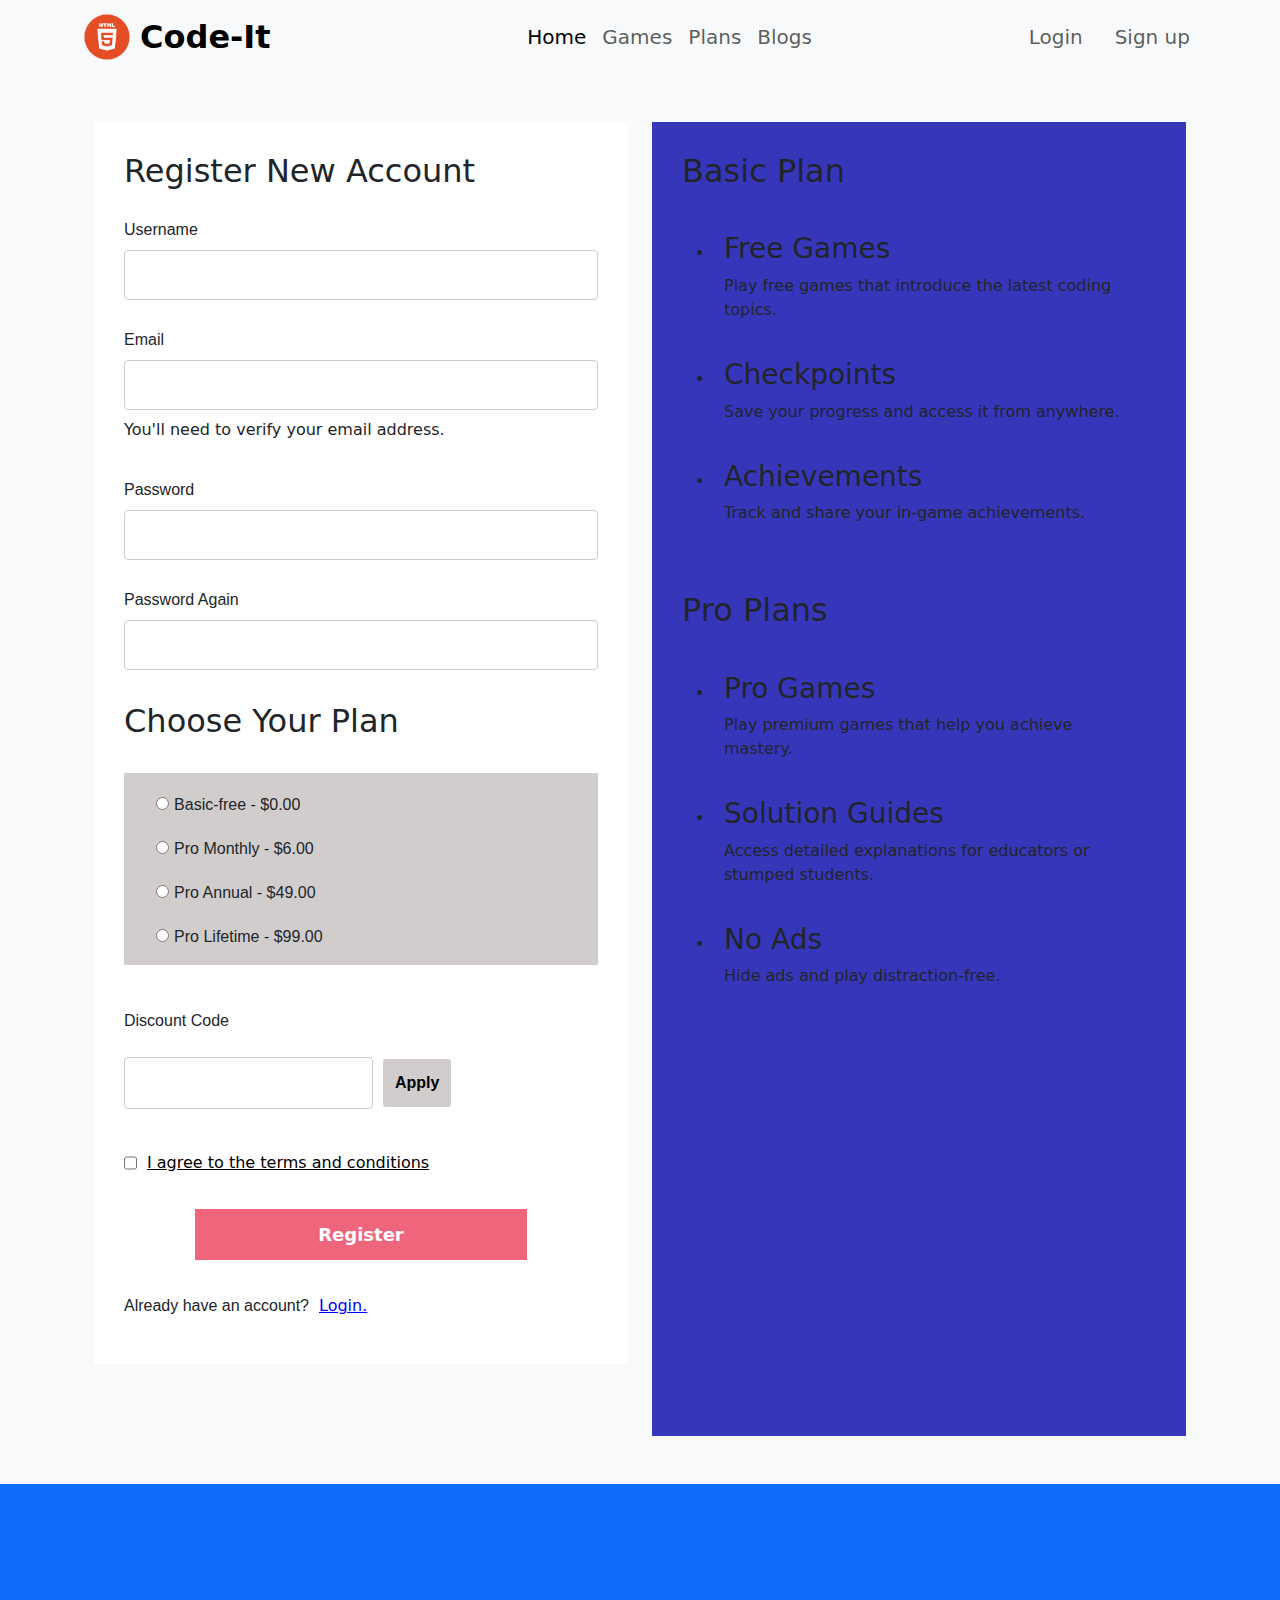
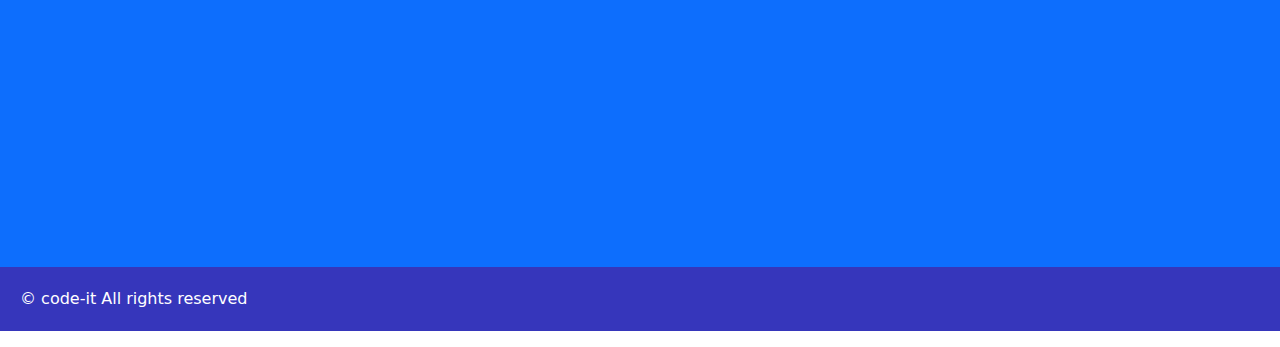
<file: sign-up.html>
<!DOCTYPE html>
<html lang="en">
<head>
    <meta charset="UTF-8">
    <meta name="viewport" content="width=device-width, initial-scale=1.0">
    <title>Sign-up</title>
    <link rel="shortcut icon" href="./images/favicon.jpg" type="image/x-icon">
    <link rel="stylesheet" href="https://cdn.jsdelivr.net/npm/bootstrap-icons@1.11.3/font/bootstrap-icons.min.css">
    <link rel="stylesheet" href="./index.css">
    <link rel="stylesheet" href="./sign-up.css">
    <link rel="stylesheet" href="./login.css">

    <link href="https://cdn.jsdelivr.net/npm/bootstrap@5.3.3/dist/css/bootstrap.min.css" rel="stylesheet" integrity="sha384-QWTKZyjpPEjISv5WaRU9OFeRpok6YctnYmDr5pNlyT2bRjXh0JMhjY6hW+ALEwIH" crossorigin="anonymous">
    <!--animations cdn-->
    <link href="https://unpkg.com/aos@2.3.1/dist/aos.css" rel="stylesheet">
</head>
<body>
    <!--nav-bar starting-->
    <nav class="navbar navbar-expand-lg bg-body-tertiary">
        <div class="container">
            <img src="./images/logo-2582748_1280.png" alt="" width="50px" height="50px">
          <a class="navbar-brand fs-2 me-5 ms-2 fw-bold" href="./index.html">Code-It</a>
          <button class="navbar-toggler" type="button" data-bs-toggle="collapse" data-bs-target="#navbarSupportedContent" aria-controls="navbarSupportedContent" aria-expanded="false" aria-label="Toggle navigation">
            <span class="navbar-toggler-icon"></span>
          </button>
          <div class="collapse navbar-collapse fs-5 " id="navbarSupportedContent">
            <ul class="navbar-nav me-auto mb-2 mb-lg-0 ms-auto">
              <li class="nav-item">
                <a class="nav-link active" aria-current="page" href="./index.html">Home</a>
              </li>
              <li class="nav-item">
                <a class="nav-link" href="./index.html">Games</a>
              </li>
              <li class="nav-item">
                <a class="nav-link" href="./pricing.html">Plans</a>
              </li>
              <li class="nav-item">
                <a class="nav-link" href="./vam-blog.html">Blogs</a>
              </li>
            </ul>
            <ul class="navbar-nav mb-2 mb-lg-0 " role="search" style="list-style-type: none;">
                <li class="nav-item">
                    <a class="nav-link me-3" href="./login.html">Login</a>
                </li>
                <li class="nav-item">
                    <a class="nav-link" href="./sign-up.html">Sign up</a>
                </li>
            </ul>
          </div>
        </div>
      </nav>

    <div class="container-fulid  pt-5 pb-5 bg-body-tertiary">
        <div class="container">
            <div class="container register">
                <div class="row gy-auto d-flex align-content-center">
                    <div class="col-sm-12 col-md-12 col-lg-6 col-12 left">
                        <div class="left-side" >
                            <form action="" >
                                <fieldset class="side-1-1">
                                                
                                    <h2>Register New Account</h2>
                                    <label for="username">Username</label>
                                    <input type="text" id="username">
                                    <label for="e-mail">Email</label>
                                    <input type="email" id="e-mail">
                                    <p>You'll need to verify your email address.</p>
                                    <label for="pass-word">Password</label>
                                    <input type="password" id="pass-word">
                                    <label for="password-again">Password Again</label>
                                    <input type="password" id="password-again"><br>
                                
                    
                                    <h2>Choose Your Plan</h2><br>
                                    <fieldset class="side-1-2">
                                        <ul style="list-style-type: none;">
                                            <li>
                                                <input type="radio" name="subscription" id="Basic-free">
                                                <label for="Basic-free">Basic-free - &dollar;0.00</label>
                                            </li>
                                            <li>
                                                <input type="radio" name="subscription" id="Pro Monthly">
                                                <label for="Pro Monthly">Pro Monthly - &dollar;6.00</label>
                                            </li>
                                            <li>
                                                <input type="radio" name="subscription" id="Pro Annual">
                                                <label for="Pro Annual"> Pro Annual - &dollar;49.00</label>
                                            </li>
                                            <li>
                                                <input type="radio" name="subscription" id="Pro Lifetime">
                                                <label for="Pro Lifetime">Pro Lifetime - &dollar;99.00</label>
                                            </li>
                                        </ul>        
                                    </fieldset><br>
                                    <div class="side-1-3">
                                        <label id="code">Discount Code</p>
                                        <span class="side-1-3-1">
                                            <input type="text" id="code" name="code" class="D-code">
                                            <button onclick="" class="apply">Apply</button>
                                        </span>
                                    </div><br>
                                    <div class="side-1-4">
                                        <input type="checkbox" id="check" name="check" class="check-box">
                                        <a style="color: black; font-weight: lighter;" href="">I agree to the terms and conditions</a>
                                    </div><br>
                                    <div style="text-align: center;">
                                        <button onclick="" class="side-1-5">Register</button>
                                     </div><br>
                                    <span class="side-1-6">
                                        <p style="font-family: Arial, Helvetica, sans-serif ; margin-right: 10px;">Already have an account? </p>
                                        <a href="./login.html" style="color: blue; font-weight: lighter;">Login.</a>
                                    </span>
                                </fieldset>
                            </form>
                        </div>
                    </div>
                    <div class="col-sm-12 col-md-12 col-lg-6 col-12 right">
                        <div class="right-side ">
                            <h2>Basic Plan</h2><br>
                            <ul class="b-plan" >
                                <li style="padding: 10px;">
                                    <h3>Free Games</h3>
                                    <p>Play free games that introduce the latest coding topics.</p>
                                </li>
                                <li style="padding: 10px;">
                                    <h3>Checkpoints</h3>
                                    <p>Save your progress and access it from anywhere.</p>
                                </li>
                                <li style="padding: 10px;">
                                    <h3>Achievements</h3>
                                    <p>Track and share your in-game achievements.</p>
                                </li>
                            </ul><br>
                            <h2>Pro Plans</h2><br>
                            <ul>
                                <li style="padding: 10px;">
                                    <h3>Pro Games</h3>
                                    <p>Play premium games that help you achieve mastery.</p>
                                </li>
                                <li style="padding: 10px;">
                                    <h3>Solution Guides</h3>
                                    <p>Access detailed explanations for educators or stumped students.</p>
                                </li>
                                <li style="padding: 10px;">
                                    <h3>No Ads</h3>
                                    <p>Hide ads and play distraction-free.</p>
                                </li>
                            </ul>
                
                        </div>
                    </div>
                </div>

            </div>
        </div>
    </div>
    <!--ending part-->
    <!--end part starting-->
    <div class="container-fulid bg-primary">
        <div class="container">
          <div class="row row-1 pt-5">
            <div class="col-sm-12 col-md-12 col-lg-12 col-12"  data-aos="fade-up" data-aos-duration="3000">
              <img src="./images/logo-2582748_1280.png" alt="" width="50px" height="50px">
              <a class="navbar-brand fs-2 me-5 ms-2 fw-bold text-white" href="#">Code-It</a>
            </div>
          </div>
          <div class="row row-2 pt-5 pb-5">
            
              <div class="col-sm-6 col-md-3 col-lg-3 col-6"  data-aos="fade-up" data-aos-duration="3000">
                <h5 class="text-white ps-4" >CODE-IT</h5>
                <ul style="list-style-type: none;">
                  <li class="list-item"><a href="" >About Us</a></li>
                  <li class="list-item"><a href="" >Blog</a></li>
                  <li class="list-item"><a href="" >Pricing</a></li>
                  <li class="list-item"><a href="" >curriculum</a></li>
                  <li class="list-item"><a href="">Press</a></li>
                </ul>
              </div>
              <div class="col-sm-6 col-md-3 col-lg-3 col-6"  data-aos="fade-up" data-aos-duration="3000">
                <h5 class="text-white ps-4">FEATURES</h5>
                <ul style="list-style-type: none;">
                  <li class="list-item"><a href="">Games</a></li>
                  <li class="list-item"><a href="">Individual Plans</a></li>
                  <li class="list-item"><a href="">Group Plans</a></li>
                  <li class="list-item"><a href="">Classrooms</a></li>
                </ul>
              </div>
             <div class="col-sm-6 col-md-3 col-lg-3 col-6"  data-aos="fade-up" data-aos-duration="3000">
              <h5 class="text-white ps-4">SUPPORT</h5>
              <ul style="list-style-type: none;">
               <li class="list-item"> <a href="">FAQ</a></li>
               <li class="list-item"><a href="">Contact Us</a></li>
               <li class="list-item"><a href="">Privacy Policy</a></li>
               <li class="list-item"><a href="">Teams of Service</a></li>
              </ul>
             </div>
             <div class="col-sm-6 col-md-3 col-lg-3 col-6"  data-aos="fade-up" data-aos-duration="3000">
              <h5 class="text-white ps-4">FOLLOW</h5>
              <ul style="list-style-type: none;">
                <li class="list-item"><i class="bi bi-twitter"></i><a href="https://twitter.com/i/flow/login">Twitter</a></li>
                <li class="list-item"><i class="bi bi-facebook"></i><a href="https://www.facebook.com/login/">Facebook</a></li>
                <li class="list-item"><i class="bi bi-instagram"></i><a href="https://www.instagram.com/accounts/login/">Instagram</a></li>
                <li class="list-item"><i class="bi bi-linkedin"></i><a href="https://www.linkedin.com/company/login/">Linkedin</a></li>
                <li class="list-item"><i class="bi bi-youtube"></i><a href="https://www.youtube.com/">Youtube</a></li>
              </ul>
             </div>
            
          </div>
        </div>
      </div>
      <!--end part ending-->
      
      <p class="for-copy-right">&copy; code-it All rights reserved</p>  

   

    <script src="https://cdn.jsdelivr.net/npm/bootstrap@5.3.3/dist/js/bootstrap.bundle.min.js" integrity="sha384-YvpcrYf0tY3lHB60NNkmXc5s9fDVZLESaAA55NDzOxhy9GkcIdslK1eN7N6jIeHz" crossorigin="anonymous"></script>

    <!--animations cdn-->
  <script src="https://unpkg.com/aos@2.3.1/dist/aos.js"></script>
  <script>
    AOS.init();
  </script>
</body>
</html>
</file>
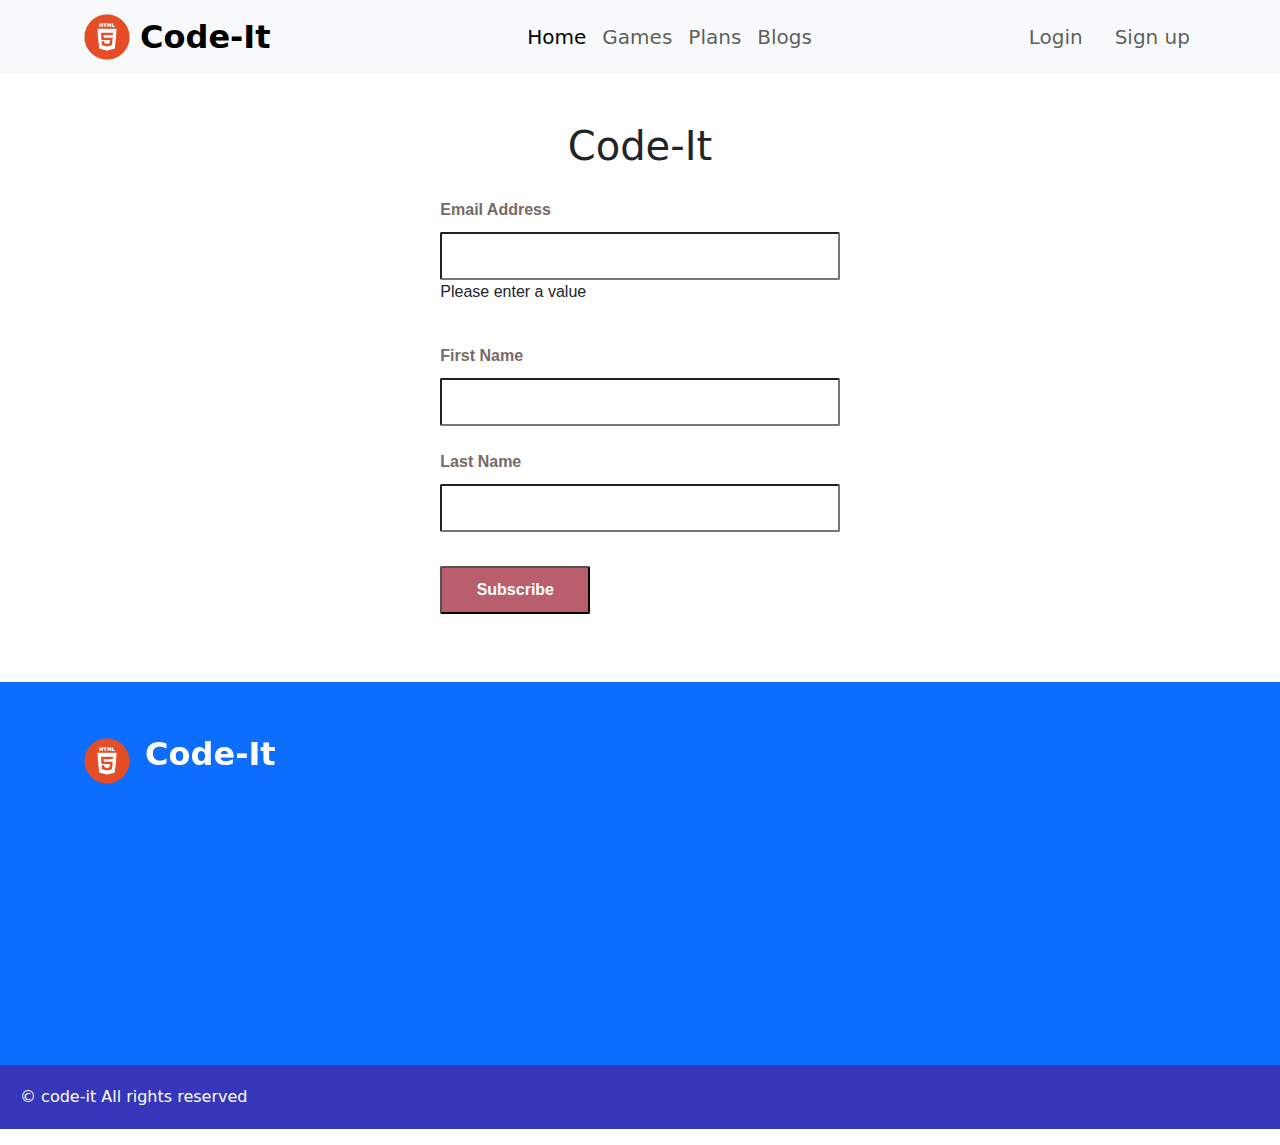
<file: Subscribe.html>
<!DOCTYPE html>
<html lang="en">
<head>
    <meta charset="UTF-8">
    <meta name="viewport" content="width=device-width, initial-scale=1.0">
    <title>Subscribe</title>
    <link rel="stylesheet" href="./Subscribe.css">
    <link rel="stylesheet" href="./vam-blog.css">
    <!--link for bootstrap icons-->
    <link rel="stylesheet" href="https://cdn.jsdelivr.net/npm/bootstrap-icons@1.11.3/font/bootstrap-icons.min.css">
     <!--animations cdn-->
     <link href="https://unpkg.com/aos@2.3.1/dist/aos.css" rel="stylesheet">
     <!--bootstrap cdn link-->
     <link href="https://cdn.jsdelivr.net/npm/bootstrap@5.3.3/dist/css/bootstrap.min.css" rel="stylesheet" integrity="sha384-QWTKZyjpPEjISv5WaRU9OFeRpok6YctnYmDr5pNlyT2bRjXh0JMhjY6hW+ALEwIH" crossorigin="anonymous">
     
</head>
<body>

    <!--nav-bar starting-->
    <nav class="navbar navbar-expand-lg bg-body-tertiary">
        <div class="container">
            <img src="./images/logo-2582748_1280.png" alt="" width="50px" height="50px">
          <a class="navbar-brand fs-2 me-5 ms-2 fw-bold" href="./index.html">Code-It</a>
          <button class="navbar-toggler" type="button" data-bs-toggle="collapse" data-bs-target="#navbarSupportedContent" aria-controls="navbarSupportedContent" aria-expanded="false" aria-label="Toggle navigation">
            <span class="navbar-toggler-icon"></span>
          </button>
          <div class="collapse navbar-collapse fs-5 " id="navbarSupportedContent">
            <ul class="navbar-nav me-auto mb-2 mb-lg-0 ms-auto">
              <li class="nav-item">
                <a class="nav-link active" aria-current="page" href="./index.html">Home</a>
              </li>
              <li class="nav-item">
                <a class="nav-link" href="./index.html">Games</a>
              </li>
              <li class="nav-item">
                <a class="nav-link" href="./pricing.html">Plans</a>
              </li>
              <li class="nav-item">
                <a class="nav-link" href="./vam-blog.html">Blogs</a>
              </li>
            </ul>
            <ul class="navbar-nav mb-2 mb-lg-0 " role="search" style="list-style-type: none;">
                <li class="nav-item">
                    <a class="nav-link me-3" href="./login.html">Login</a>
                </li>
                <li class="nav-item">
                    <a class="nav-link" href="./sign-up.html">Sign up</a>
                </li>
            </ul>
          </div>
        </div>
      </nav>
    <!--nav-bar ending-->
    <div class="container-fulid" >
        <div class="col-sm-12 col-md-12 col-lg-12 col-12 d-flex justify-content-center">
            <div class="row d-flex justify-content-center p-5">
                <h1 class="text-center">Code-It</h1>
        <form action="">
            <fieldset class="sub">
            <label for="email">Email Address</label>
            <input type="email" id="email" name="sub-part">
            <p>Please enter a value</p> <br>
            <label for="fname">First Name</label>
            <input type="text" id="fname" name="sub-part"><br>
            <label for="lname">Last Name</label>
            <input type="text" id="lname" name="sub-part"><br>
            <input type="button" value="Subscribe" onclick="">
            </fieldset>
        </form>
            </div>
        </div>
    </div>

     <!--end part starting-->
     <div class="container-fulid bg-primary">
        <div class="container">
          <div class="row row-1 pt-5">
            <div class="col-sm-12 col-md-12 col-lg-12 col-12"  data-aos="fade-up" data-aos-duration="3000">
              <img src="./images/logo-2582748_1280.png" alt="" width="50px" height="50px">
              <a class="navbar-brand fs-2 me-5 ms-2 fw-bold text-white" href="#">Code-It</a>
            </div>
          </div>
          <div class="row row-2 pt-5 pb-5">
            
              <div class="col-sm-6 col-md-3 col-lg-3 col-6"  data-aos="fade-up" data-aos-duration="3000">
                <h5 class="text-white ps-4" >CODE-IT</h5>
                <ul style="list-style-type: none;">
                  <li class="list-item"><a href="" >About Us</a></li>
                  <li class="list-item"><a href="" >Blog</a></li>
                  <li class="list-item"><a href="" >Pricing</a></li>
                  <li class="list-item"><a href="" >curriculum</a></li>
                  <li class="list-item"><a href="">Press</a></li>
                </ul>
              </div>
              <div class="col-sm-6 col-md-3 col-lg-3 col-6"  data-aos="fade-up" data-aos-duration="3000">
                <h5 class="text-white ps-4">FEATURES</h5>
                <ul style="list-style-type: none;">
                  <li class="list-item"><a href="">Games</a></li>
                  <li class="list-item"><a href="">Individual Plans</a></li>
                  <li class="list-item"><a href="">Group Plans</a></li>
                  <li class="list-item"><a href="">Classrooms</a></li>
                </ul>
              </div>
             <div class="col-sm-6 col-md-3 col-lg-3 col-6"  data-aos="fade-up" data-aos-duration="3000">
              <h5 class="text-white ps-4">SUPPORT</h5>
              <ul style="list-style-type: none;">
               <li class="list-item"> <a href="">FAQ</a></li>
               <li class="list-item"><a href="">Contact Us</a></li>
               <li class="list-item"><a href="">Privacy Policy</a></li>
               <li class="list-item"><a href="">Teams of Service</a></li>
              </ul>
             </div>
             <div class="col-sm-6 col-md-3 col-lg-3 col-6"  data-aos="fade-up" data-aos-duration="3000">
              <h5 class="text-white ps-4">FOLLOW</h5>
              <ul style="list-style-type: none;">
                <li class="list-item"><i class="bi bi-twitter"></i><a href="https://twitter.com/i/flow/login">Twitter</a></li>
                <li class="list-item"><i class="bi bi-facebook"></i><a href="https://www.facebook.com/login/">Facebook</a></li>
                <li class="list-item"><i class="bi bi-instagram"></i><a href="https://www.instagram.com/accounts/login/">Instagram</a></li>
                <li class="list-item"><i class="bi bi-linkedin"></i><a href="https://www.linkedin.com/company/login/">Linkedin</a></li>
                <li class="list-item"><i class="bi bi-youtube"></i><a href="https://www.youtube.com/">Youtube</a></li>
              </ul>
             </div>
            
          </div>
        </div>
      </div>
      <!--end part ending-->
      
      <p class="for-copy-right">&copy; code-it All rights reserved</p>
     
  
      <!--bootstrap cdn link for java scrip-->
      <script src="https://cdn.jsdelivr.net/npm/bootstrap@5.3.3/dist/js/bootstrap.bundle.min.js" integrity="sha384-YvpcrYf0tY3lHB60NNkmXc5s9fDVZLESaAA55NDzOxhy9GkcIdslK1eN7N6jIeHz" crossorigin="anonymous"></script>
      <!--animations cdn link-->
      <script src="https://unpkg.com/aos@2.3.1/dist/aos.js"></script>
      <script>
        AOS.init();
      </script>
</body>
</html>
</file>
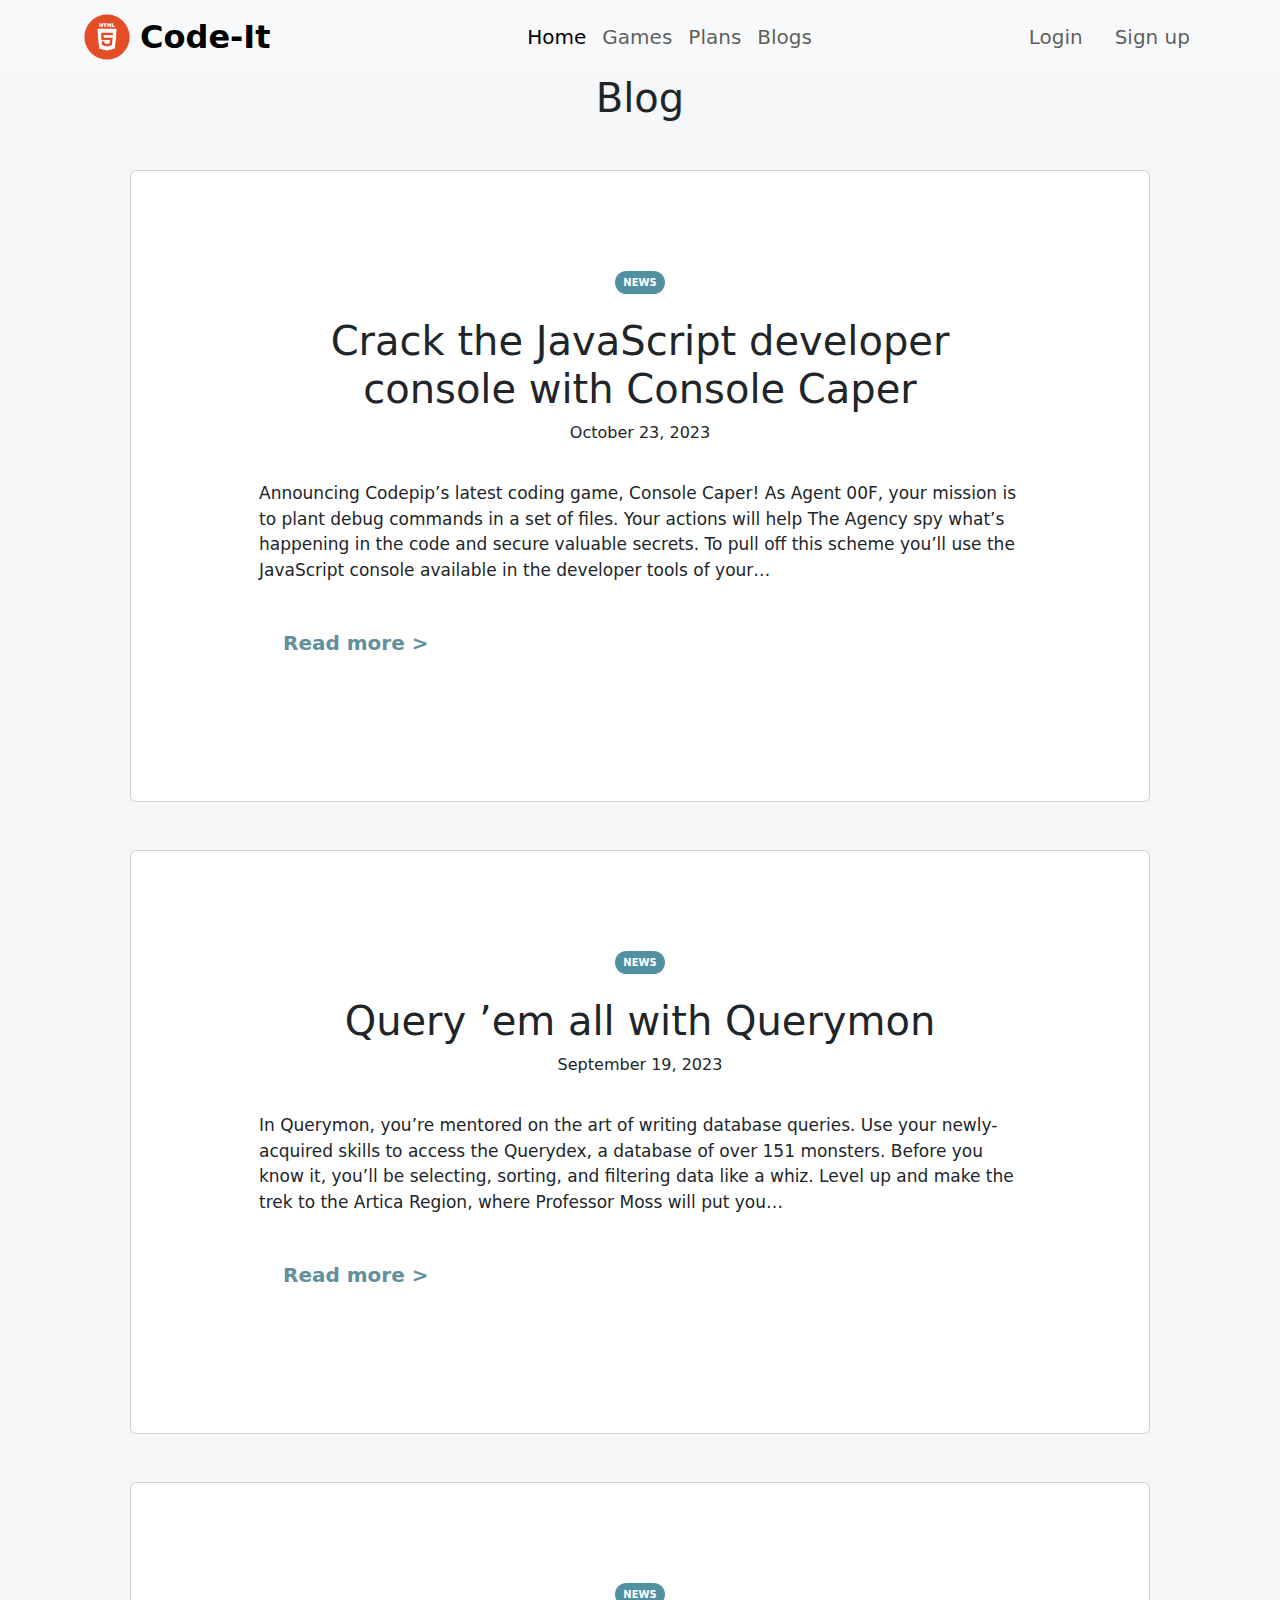
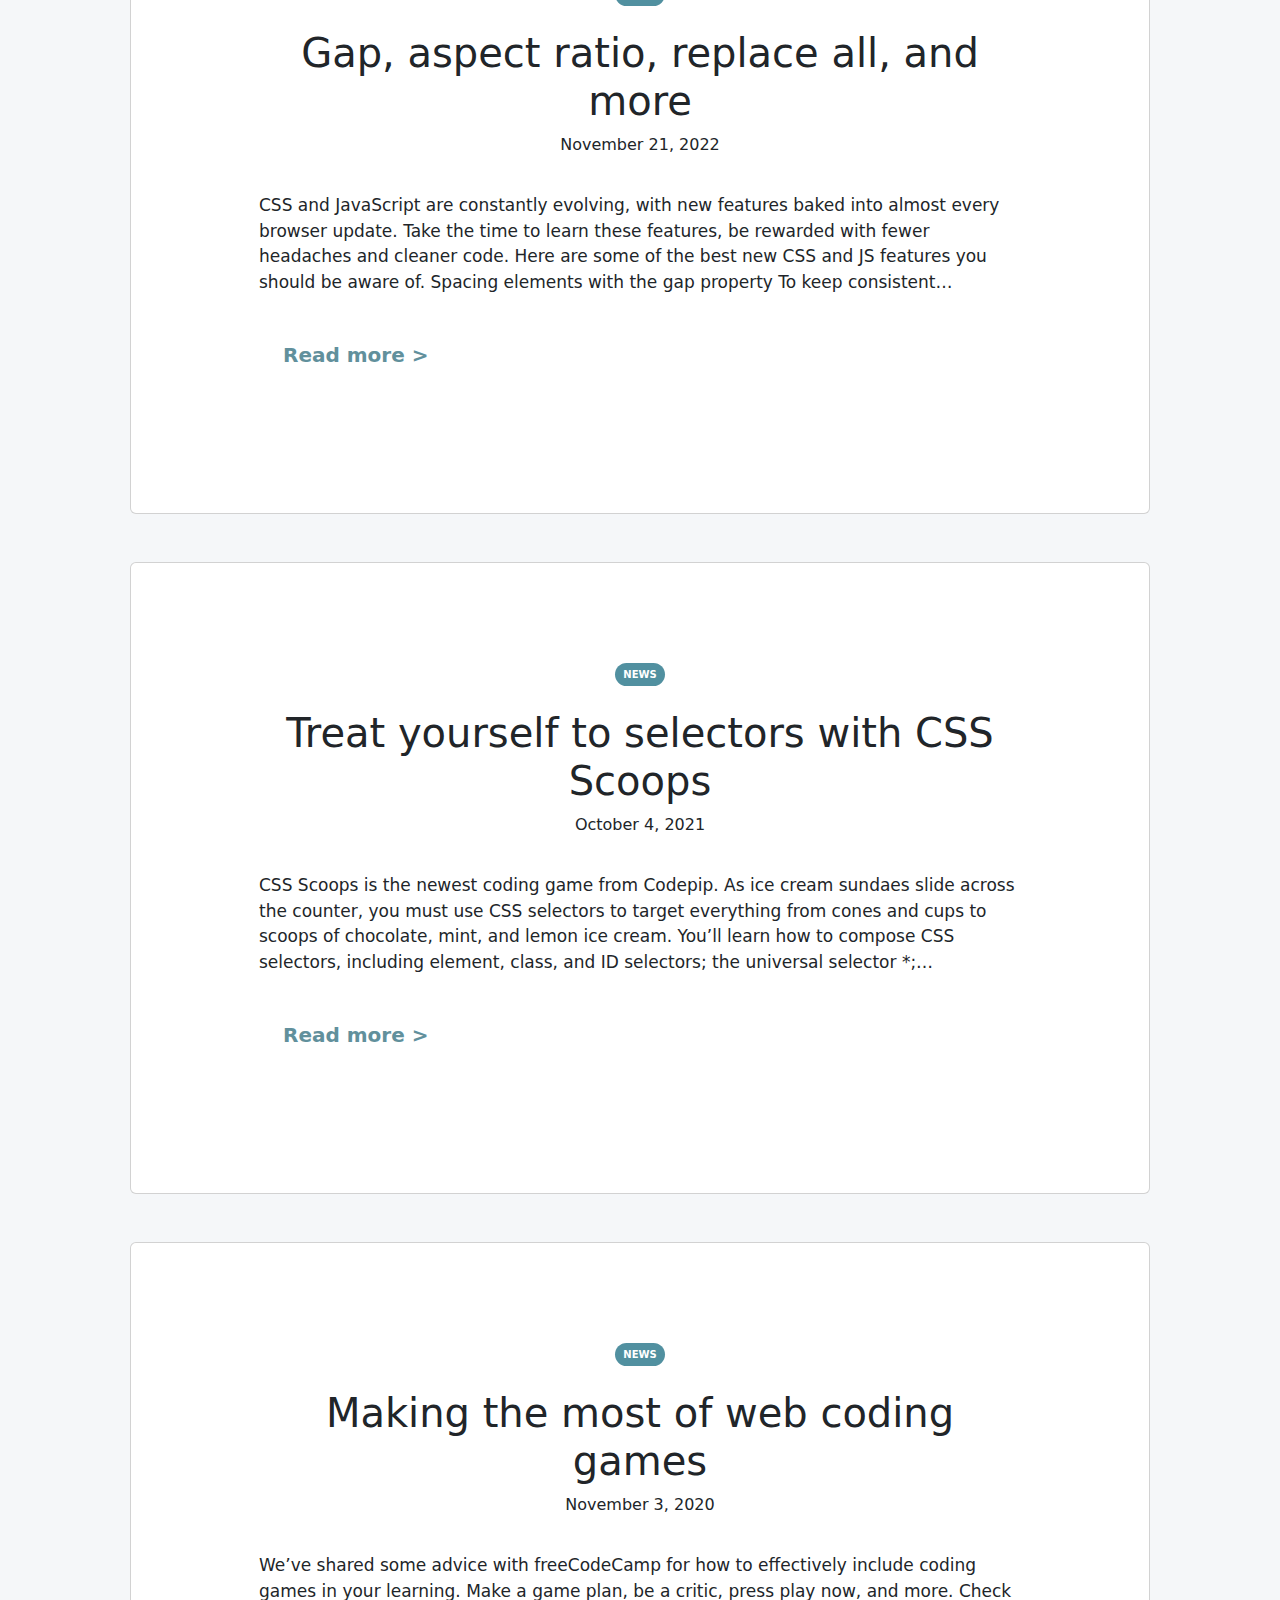
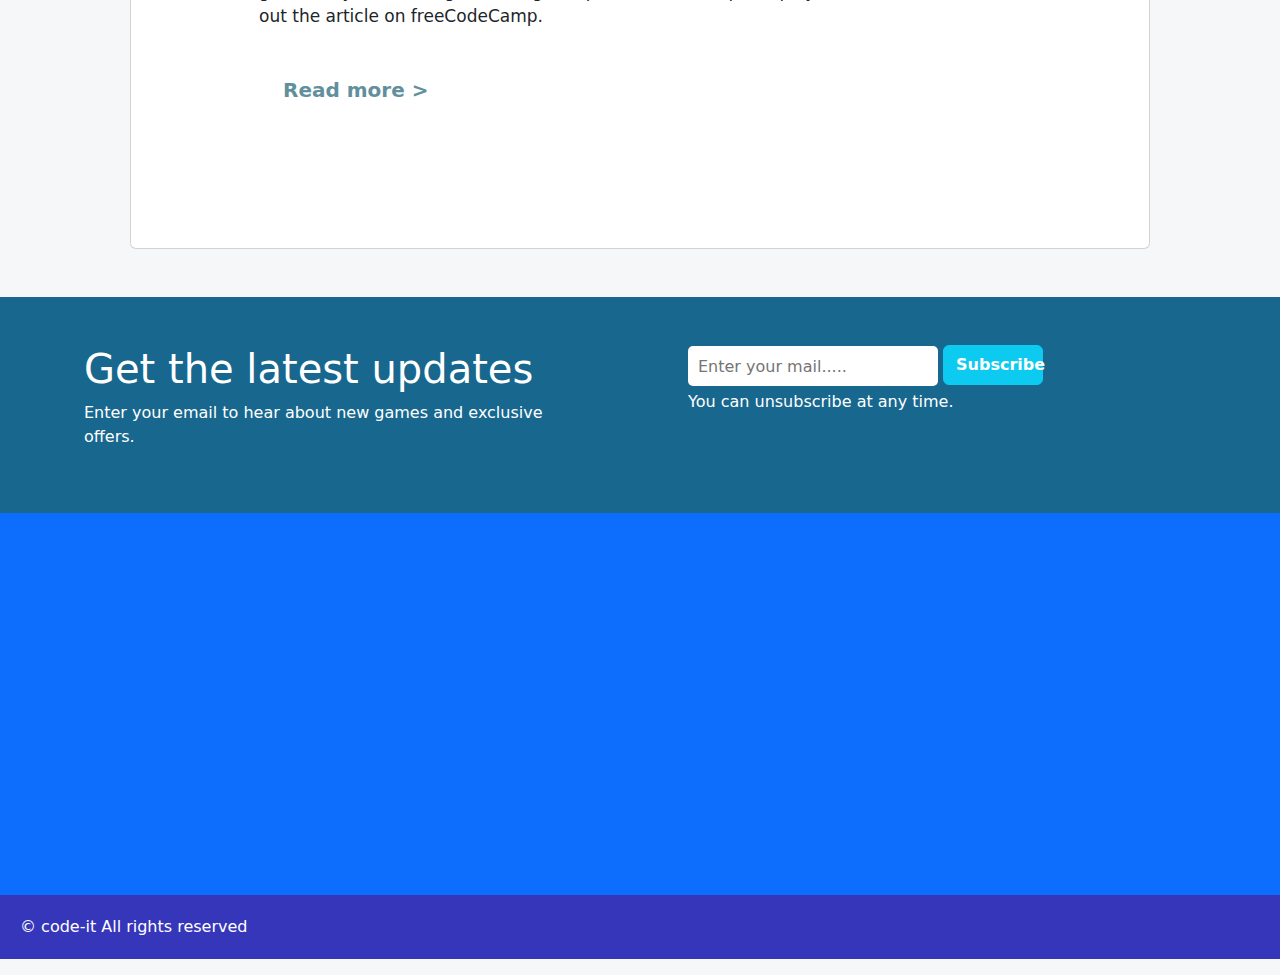
<file: vam-blog.html>
<!doctype html>
<html lang="en">
  <head>
    <meta charset="utf-8">
    <meta name="viewport" content="width=device-width, initial-scale=1">
    <title>CodeingWebsite</title>
    <!--link for bootstrap icons-->
    <link rel="stylesheet" href="https://cdn.jsdelivr.net/npm/bootstrap-icons@1.11.3/font/bootstrap-icons.min.css">
    <!--animations cdn-->
    <link href="https://unpkg.com/aos@2.3.1/dist/aos.css" rel="stylesheet">
    <!-- external css -->
    <link rel="stylesheet" href="./vam-blog.css">
    
    <link href="https://cdn.jsdelivr.net/npm/bootstrap@5.3.3/dist/css/bootstrap.min.css" rel="stylesheet" integrity="sha384-QWTKZyjpPEjISv5WaRU9OFeRpok6YctnYmDr5pNlyT2bRjXh0JMhjY6hW+ALEwIH" crossorigin="anonymous">
  </head>
  <body class="body" style="background-color:#f5f7f9;">
    <!--nav-bar starting-->
    <nav class="navbar navbar-expand-lg bg-body-tertiary">
        <div class="container">
            <img src="./images/logo-2582748_1280.png" alt="" width="50px" height="50px">
          <a class="navbar-brand fs-2 me-5 ms-2 fw-bold" href="./index.html">Code-It</a>
          <button class="navbar-toggler" type="button" data-bs-toggle="collapse" data-bs-target="#navbarSupportedContent" aria-controls="navbarSupportedContent" aria-expanded="false" aria-label="Toggle navigation">
            <span class="navbar-toggler-icon"></span>
          </button>
          <div class="collapse navbar-collapse fs-5 " id="navbarSupportedContent">
            <ul class="navbar-nav me-auto mb-2 mb-lg-0 ms-auto">
              <li class="nav-item">
                <a class="nav-link active" aria-current="page" href="./index.html">Home</a>
              </li>
              <li class="nav-item">
                <a class="nav-link" href="./index.html">Games</a>
              </li>
              <li class="nav-item">
                <a class="nav-link" href="./pricing.html">Plans</a>
              </li>
              <li class="nav-item">
                <a class="nav-link" href="./vam-blog.html">Blogs</a>
              </li>
            </ul>
            <ul class="navbar-nav mb-2 mb-lg-0 " role="search" style="list-style-type: none;">
                <li class="nav-item">
                    <a class="nav-link me-3" href="./login.html">Login</a>
                </li>
                <li class="nav-item">
                    <a class="nav-link" href="./sign-up.html">Sign up</a>
                </li>
            </ul>
          </div>
        </div>
      </nav>
    <!--nav-bar ending-->
    <section class="Blog">
        <h1 class="heading text-center">Blog</h1>
        <div class="container">
            <div class="card m-5" style="max-width: 100%;display: flex; align-items: center; padding: 100px 80px 50px">
                <p class="heading text-center p-1" style="font-size: x-small; font-weight: bolder;  width: 50px; border-radius: 20px; background-color:rgb(81, 144, 160);color: white;margin-bottom: -25px;">NEWS</p>
                <div class="card-body p-5">
                    <h1 class="Mainheading text-center px-4">Crack the JavaScript developer console with Console Caper</h1>
                    <p class="date text-center" style="font-weight: lighter; padding-bottom: 20px;">October 23, 2023</p>
                    <p class="content" style="font-size: 17px;">Announcing Codepip’s latest coding game, Console Caper! As Agent 00F, your mission is to plant debug commands in a set of files. Your actions will help The Agency spy what’s happening in the code and secure valuable secrets. To pull off this scheme you’ll use the JavaScript console available in the developer tools of your…</p>
                    <h5 class="button my-5"><a href="./blog1.html" class="button p-4" style=" text-decoration: none; font-weight: bolder; color: rgb(97, 144, 156);">Read more > </a></h5>
                </div>
            </div>
        </div>

        <div class="container">
            <div class="card m-5" style="max-width: 100%;display: flex; align-items: center; padding: 100px 80px 50px">
                <p class="heading text-center p-1" style="font-size: x-small; font-weight: bolder;  width: 50px; border-radius: 20px; background-color:rgb(81, 144, 160);color: white;margin-bottom: -25px;">NEWS</p>
                <div class="card-body p-5">
                    <h1 class="Mainheading text-center px-4">Query ’em all with Querymon</h1>
                    <p class="date text-center" style="font-weight: lighter; padding-bottom: 20px;">September 19, 2023</p>
                    <p class="content" style="font-size: 17px;">In Querymon, you’re mentored on the art of writing database queries. Use your newly-acquired skills to access the Querydex, a database of over 151 monsters. Before you know it, you’ll be selecting, sorting, and filtering data like a whiz. Level up and make the trek to the Artica Region, where Professor Moss will put you…</p>
                    <h5 class="button my-5"><a href="./blog2.html" class="button p-4" style=" text-decoration: none; font-weight: bolder; color: rgb(97, 144, 156);">Read more > </a></h5>
                </div>
            </div>
        </div>

        <div class="container">
            <div class="card m-5" style="max-width: 100%;display: flex; align-items: center; padding: 100px 80px 50px">
                <p class="heading text-center p-1" style="font-size: x-small; font-weight: bolder;  width: 50px; border-radius: 20px; background-color:rgb(81, 144, 160);color: white;margin-bottom: -25px;">NEWS</p>
                <div class="card-body p-5">
                    <h1 class="Mainheading text-center px-4">Gap, aspect ratio, replace all, and more</h1>
                    <p class="date text-center" style="font-weight: lighter; padding-bottom: 20px;">November 21, 2022</p>
                    <p class="content" style="font-size: 17px;">CSS and JavaScript are constantly evolving, with new features baked into almost every browser update. Take the time to learn these features, be rewarded with fewer headaches and cleaner code. Here are some of the best new CSS and JS features you should be aware of. Spacing elements with the gap property To keep consistent…</p>
                    <h5 class="button my-5"><a href="./blog3.html" class="button p-4" style=" text-decoration: none; font-weight: bolder; color: rgb(97, 144, 156);">Read more > </a></h5>
                </div>
            </div>
        </div>

        <div class="container">
            <div class="card m-5" style="max-width: 100%;display: flex; align-items: center; padding: 100px 80px 50px">
                <p class="heading text-center p-1" style="font-size: x-small; font-weight: bolder;  width: 50px; border-radius: 20px; background-color:rgb(81, 144, 160);color: white;margin-bottom: -25px;">NEWS</p>
                <div class="card-body p-5">
                    <h1 class="Mainheading text-center px-4">Treat yourself to selectors with CSS Scoops</h1>
                    <p class="date text-center" style="font-weight: lighter; padding-bottom: 20px;">October 4, 2021</p>
                    <p class="content" style="font-size: 17px;">CSS Scoops is the newest coding game from Codepip. As ice cream sundaes slide across the counter, you must use CSS selectors to target everything from cones and cups to scoops of chocolate, mint, and lemon ice cream. You’ll learn how to compose CSS selectors, including element, class, and ID selectors; the universal selector *;…</p>
                    <h5 class="button my-5"><a href="./blog4.html" class="button p-4" style=" text-decoration: none; font-weight: bolder; color: rgb(97, 144, 156);">Read more > </a></h5>
                </div>
            </div>
        </div>

        <div class="container">
            <div class="card m-5" style="max-width: 100%;display: flex; align-items: center; padding: 100px 80px 50px">
                <p class="heading text-center p-1" style="font-size: x-small; font-weight: bolder;  width: 50px; border-radius: 20px; background-color:rgb(81, 144, 160);color: white;margin-bottom: -25px;">NEWS</p>
                <div class="card-body p-5">
                    <h1 class="Mainheading text-center px-4">Making the most of web coding games</h1>
                    <p class="date text-center" style="font-weight: lighter; padding-bottom: 20px;">November 3, 2020</p>
                    <p class="content" style="font-size: 17px;">We’ve shared some advice with freeCodeCamp for how to effectively include coding games in your learning. Make a game plan, be a critic, press play now, and more. Check out the article on freeCodeCamp.</p>
                    <h5 class="button my-5"><a href="./blog5.html" class="button p-4" style=" text-decoration: none; font-weight: bolder; color: rgb(97, 144, 156);">Read more > </a></h5>
                </div>
            </div>
        </div>
        <div class="container-large p-5 " style=" background-color: #17678e; color: white;">
            <div class="row ">
                <div class=" col-sm-12 col-md-6 col-lg-6 col-12 px-5" style="display:flex; flex-direction: column;">
                    <h1>Get the latest updates</h1>
                    <p>Enter your email to hear about new games and exclusive offers.</p>
                </div>
                
                <div class=" col-sm-12 col-md-6 col-lg-6 col-12 px-5 " style="display:flex; flex-direction: column;">
                    <div>
                        <input type="email" placeholder="Enter your mail....." style="width: 250px;height: 40px; border-radius: 5px; border: none;padding-left: 10px;">
                        <a href="./Subscribe.html"><button class="btn btn-info" style="width: 100px;height:40px;margin-bottom: 5px; font-weight: bolder; color: white;">Subscribe</button></a>
                    </div>
                        <p>You can unsubscribe at any time.</p>
                </div>
            </div>
        </div>
    </section>
     <!--end part starting-->
     <div class="container-fulid bg-primary">
        <div class="container">
          <div class="row row-1 pt-5">
            <div class="col-sm-12 col-md-12 col-lg-12 col-12"  data-aos="fade-up" data-aos-duration="3000">
              <img src="./images/logo-2582748_1280.png" alt="" width="50px" height="50px">
              <a class="navbar-brand fs-2 me-5 ms-2 fw-bold text-white" href="#">Code-It</a>
            </div>
          </div>
          <div class="row row-2 pt-5 pb-5">
            
              <div class="col-sm-6 col-md-3 col-lg-3 col-6"  data-aos="fade-up" data-aos-duration="3000">
                <h5 class="text-white ps-4" >CODE-IT</h5>
                <ul style="list-style-type: none;">
                  <li class="list-item"><a href="" >About Us</a></li>
                  <li class="list-item"><a href="" >Blog</a></li>
                  <li class="list-item"><a href="" >Pricing</a></li>
                  <li class="list-item"><a href="" >curriculum</a></li>
                  <li class="list-item"><a href="">Press</a></li>
                </ul>
              </div>
              <div class="col-sm-6 col-md-3 col-lg-3 col-6"  data-aos="fade-up" data-aos-duration="3000">
                <h5 class="text-white ps-4">FEATURES</h5>
                <ul style="list-style-type: none;">
                  <li class="list-item"><a href="">Games</a></li>
                  <li class="list-item"><a href="">Individual Plans</a></li>
                  <li class="list-item"><a href="">Group Plans</a></li>
                  <li class="list-item"><a href="">Classrooms</a></li>
                </ul>
              </div>
             <div class="col-sm-6 col-md-3 col-lg-3 col-6"  data-aos="fade-up" data-aos-duration="3000">
              <h5 class="text-white ps-4">SUPPORT</h5>
              <ul style="list-style-type: none;">
               <li class="list-item"> <a href="">FAQ</a></li>
               <li class="list-item"><a href="">Contact Us</a></li>
               <li class="list-item"><a href="">Privacy Policy</a></li>
               <li class="list-item"><a href="">Teams of Service</a></li>
              </ul>
             </div>
             <div class="col-sm-6 col-md-3 col-lg-3 col-6"  data-aos="fade-up" data-aos-duration="3000">
              <h5 class="text-white ps-4">FOLLOW</h5>
              <ul style="list-style-type: none;">
                <li class="list-item"><i class="bi bi-twitter"></i><a href="https://twitter.com/i/flow/login">Twitter</a></li>
                <li class="list-item"><i class="bi bi-facebook"></i><a href="https://www.facebook.com/login/">Facebook</a></li>
                <li class="list-item"><i class="bi bi-instagram"></i><a href="https://www.instagram.com/accounts/login/">Instagram</a></li>
                <li class="list-item"><i class="bi bi-linkedin"></i><a href="https://www.linkedin.com/company/login/">Linkedin</a></li>
                <li class="list-item"><i class="bi bi-youtube"></i><a href="https://www.youtube.com/">Youtube</a></li>
              </ul>
             </div>
            
          </div>
        </div>
      </div>
      <!--end part ending-->
      
      <p class="for-copy-right">&copy; code-it All rights reserved</p>
     
  
      <!--bootstrap cdn link for java scrip-->
      <script src="https://cdn.jsdelivr.net/npm/bootstrap@5.3.3/dist/js/bootstrap.bundle.min.js" integrity="sha384-YvpcrYf0tY3lHB60NNkmXc5s9fDVZLESaAA55NDzOxhy9GkcIdslK1eN7N6jIeHz" crossorigin="anonymous"></script>
      <!--animations cdn link-->
      <script src="https://unpkg.com/aos@2.3.1/dist/aos.js"></script>
      <script>
        AOS.init();
      </script>
  </body>
</html>
</file>
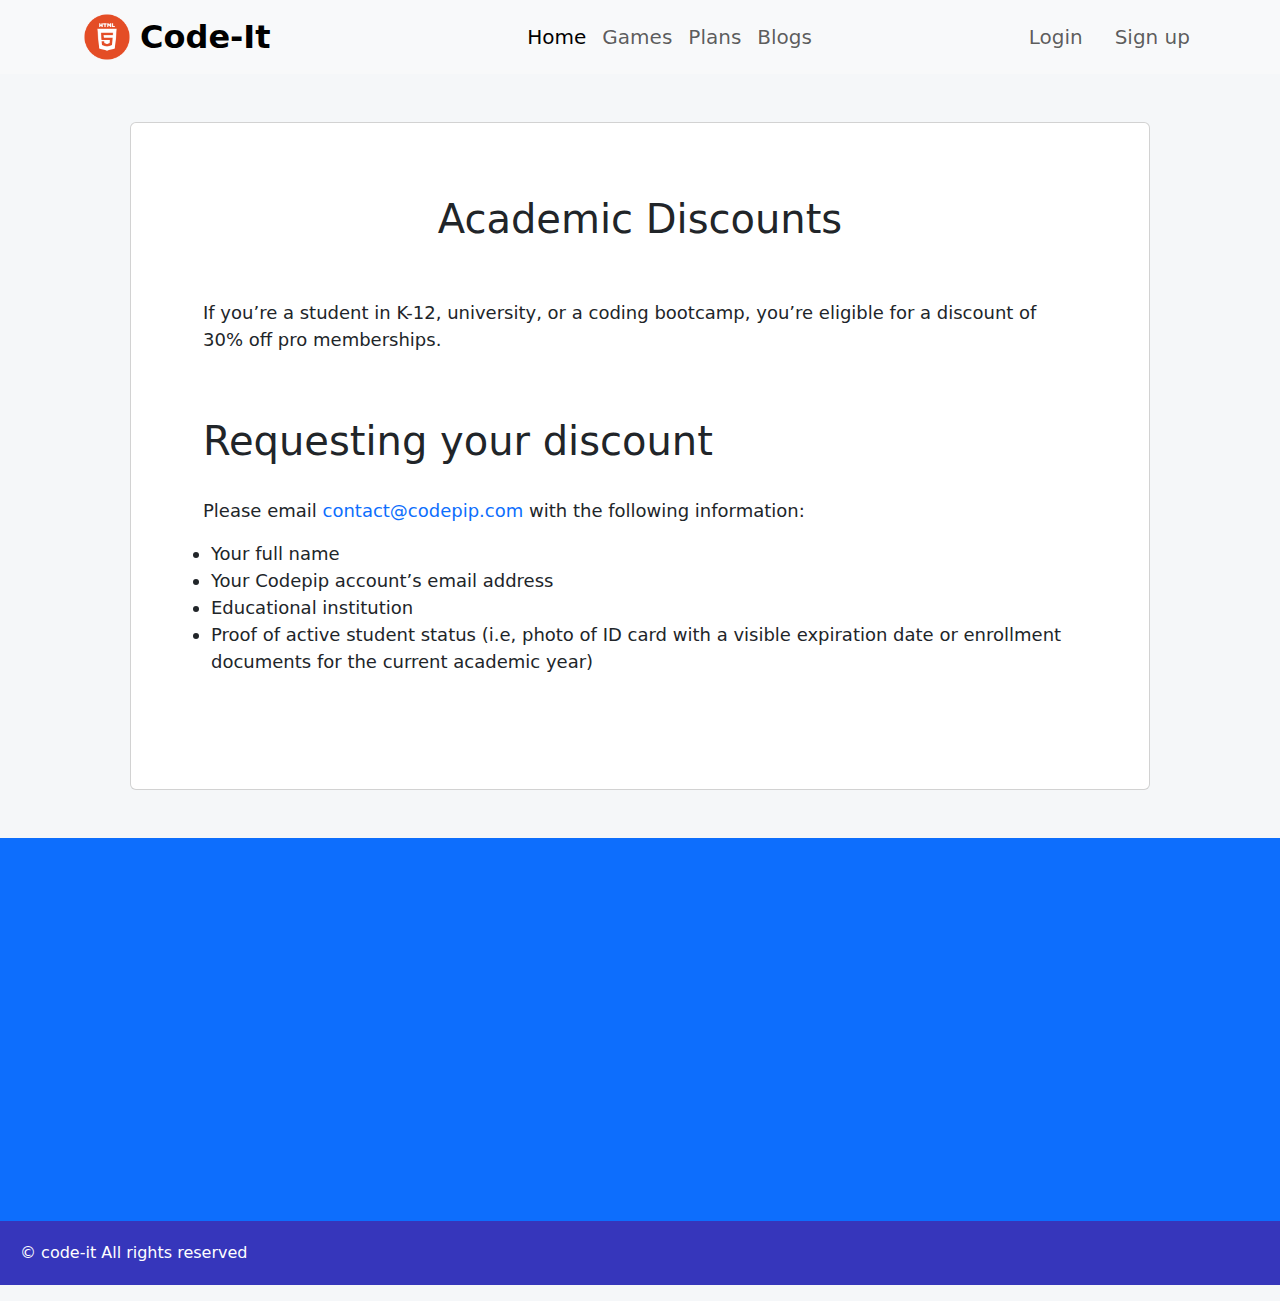
<file: vam-discount.html>
<!doctype html>
<html lang="en">
  <head>
    <meta charset="utf-8">
    <meta name="viewport" content="width=device-width, initial-scale=1">
    <title>Coeding website</title>
    <!--link for bootstrap icons-->
    <link rel="stylesheet" href="https://cdn.jsdelivr.net/npm/bootstrap-icons@1.11.3/font/bootstrap-icons.min.css">
    <!--animations cdn-->
    <link href="https://unpkg.com/aos@2.3.1/dist/aos.css" rel="stylesheet">
    <!-- external link -->
    <link rel="stylesheet" href="./vam-discount.css">
    <link href="https://cdn.jsdelivr.net/npm/bootstrap@5.3.3/dist/css/bootstrap.min.css" rel="stylesheet" integrity="sha384-QWTKZyjpPEjISv5WaRU9OFeRpok6YctnYmDr5pNlyT2bRjXh0JMhjY6hW+ALEwIH" crossorigin="anonymous">
  </head>
  <body class="body">

    <!--nav-bar starting-->
    <nav class="navbar navbar-expand-lg bg-body-tertiary">
        <div class="container">
            <img src="./images/logo-2582748_1280.png" alt="" width="50px" height="50px">
          <a class="navbar-brand fs-2 me-5 ms-2 fw-bold" href="./index.html">Code-It</a>
          <button class="navbar-toggler" type="button" data-bs-toggle="collapse" data-bs-target="#navbarSupportedContent" aria-controls="navbarSupportedContent" aria-expanded="false" aria-label="Toggle navigation">
            <span class="navbar-toggler-icon"></span>
          </button>
          <div class="collapse navbar-collapse fs-5 " id="navbarSupportedContent">
            <ul class="navbar-nav me-auto mb-2 mb-lg-0 ms-auto">
              <li class="nav-item">
                <a class="nav-link active" aria-current="page" href="./index.html">Home</a>
              </li>
              <li class="nav-item">
                <a class="nav-link" href="./index.html">Games</a>
              </li>
              <li class="nav-item">
                <a class="nav-link" href="./pricing.html">Plans</a>
              </li>
              <li class="nav-item">
                <a class="nav-link" href="./vam-blog.html">Blogs</a>
              </li>
            </ul>
            <ul class="navbar-nav mb-2 mb-lg-0 " role="search" style="list-style-type: none;">
                <li class="nav-item">
                    <a class="nav-link me-3" href="./login.html">Login</a>
                </li>
                <li class="nav-item">
                    <a class="nav-link" href="./sign-up.html">Sign up</a>
                </li>
            </ul>
          </div>
        </div>
      </nav>
    <!--nav-bar ending-->

    <section class="discount">
    <div class="container">
        <div class="card m-5" style="max-width: 100%;">
            <div class="card-body p-5">
                <h1 class="heading text-center p-4">Academic Discounts</h1>
                <p class="content p-4 ">If you’re a student in K-12, university, or a coding bootcamp, you’re eligible for a discount of 30% off pro memberships.</p>
                <h1 class="subheading p-4">Requesting your discount</h1>
                <p class="content px-4 ">Please email <a href="https://www.google.com/search?q=gmail+login+new&rlz=1C1CHBD_enIN915IN915&oq=gmail&gs_lcrp=EgZjaHJvbWUqDggBEEUYJxg7GIAEGIoFMg4IABBFGCcYOxiABBiKBTIOCAEQRRgnGDsYgAQYigUyCggCEAAYsQMYgAQyDQgDEAAYgwEYsQMYgAQyBggEEEUYPTIGCAUQRRhBMgYIBhBFGD0yBggHEEUYQdIBCDMzODBqMGo3qAIAsAIA&sourceid=chrome&ie=UTF-8" style="text-decoration: none;">contact@codepip.com</a> with the following information:</p>
                <ul class="unorderedlist px-5b">
                    <li>Your full name</li>
                    <li>Your Codepip account’s email address</li>
                    <li>Educational institution</li>
                    <li>Proof of active student status (i.e, photo of ID card with a visible expiration date or enrollment documents for the current academic year)</li>
                </ul>
            </div>
        </div>
    </div>
</section>
    
 <!--end part starting-->
 <div class="container-fulid bg-primary">
    <div class="container">
      <div class="row row-1 pt-5">
        <div class="col-sm-12 col-md-12 col-lg-12 col-12"  data-aos="fade-up" data-aos-duration="3000">
          <img src="./images/logo-2582748_1280.png" alt="" width="50px" height="50px">
          <a class="navbar-brand fs-2 me-5 ms-2 fw-bold text-white" href="#">Code-It</a>
        </div>
      </div>
      <div class="row row-2 pt-5 pb-5">
        
          <div class="col-sm-6 col-md-3 col-lg-3 col-6"  data-aos="fade-up" data-aos-duration="3000">
            <h5 class="text-white ps-4" >CODE-IT</h5>
            <ul style="list-style-type: none;">
              <li class="list-item"><a href="" >About Us</a></li>
              <li class="list-item"><a href="" >Blog</a></li>
              <li class="list-item"><a href="" >Pricing</a></li>
              <li class="list-item"><a href="" >curriculum</a></li>
              <li class="list-item"><a href="">Press</a></li>
            </ul>
          </div>
          <div class="col-sm-6 col-md-3 col-lg-3 col-6"  data-aos="fade-up" data-aos-duration="3000">
            <h5 class="text-white ps-4">FEATURES</h5>
            <ul style="list-style-type: none;">
              <li class="list-item"><a href="">Games</a></li>
              <li class="list-item"><a href="">Individual Plans</a></li>
              <li class="list-item"><a href="">Group Plans</a></li>
              <li class="list-item"><a href="">Classrooms</a></li>
            </ul>
          </div>
         <div class="col-sm-6 col-md-3 col-lg-3 col-6"  data-aos="fade-up" data-aos-duration="3000">
          <h5 class="text-white ps-4">SUPPORT</h5>
          <ul style="list-style-type: none;">
           <li class="list-item"> <a href="">FAQ</a></li>
           <li class="list-item"><a href="">Contact Us</a></li>
           <li class="list-item"><a href="">Privacy Policy</a></li>
           <li class="list-item"><a href="">Teams of Service</a></li>
          </ul>
         </div>
         <div class="col-sm-6 col-md-3 col-lg-3 col-6"  data-aos="fade-up" data-aos-duration="3000">
          <h5 class="text-white ps-4">FOLLOW</h5>
          <ul style="list-style-type: none;">
            <li class="list-item"><i class="bi bi-twitter"></i><a href="https://twitter.com/i/flow/login">Twitter</a></li>
            <li class="list-item"><i class="bi bi-facebook"></i><a href="https://www.facebook.com/login/">Facebook</a></li>
            <li class="list-item"><i class="bi bi-instagram"></i><a href="https://www.instagram.com/accounts/login/">Instagram</a></li>
            <li class="list-item"><i class="bi bi-linkedin"></i><a href="https://www.linkedin.com/company/login/">Linkedin</a></li>
            <li class="list-item"><i class="bi bi-youtube"></i><a href="https://www.youtube.com/">Youtube</a></li>
          </ul>
         </div>
        
      </div>
    </div>
  </div>
  <!--end part ending-->
  
  <p class="for-copy-right">&copy; code-it All rights reserved</p>
 

  <!--bootstrap cdn link for java scrip-->
  <script src="https://cdn.jsdelivr.net/npm/bootstrap@5.3.3/dist/js/bootstrap.bundle.min.js" integrity="sha384-YvpcrYf0tY3lHB60NNkmXc5s9fDVZLESaAA55NDzOxhy9GkcIdslK1eN7N6jIeHz" crossorigin="anonymous"></script>
  <!--animations cdn link-->
  <script src="https://unpkg.com/aos@2.3.1/dist/aos.js"></script>
  <script>
    AOS.init();
  </script>
  </body>
</html>
</file>
<file: index.css>
*{
    padding: 0;
    margin: 0;
    box-sizing: border-box;
}
.nav-item>.nav-link:hover{
    color: red !important; 
    border-bottom: 2px solid red;
    transition: all 1s ease-in-out;
}
.free-account{
    text-decoration: none;
    color: white;
}

.card-body{
    color: white !important;
}

.card:hover{
    animation-name: example;
    animation-duration: 4s;
}
@keyframes example {
    to{
        transform: scale(1.1, 1.1);
    }
}
.frontend-lang:hover{
    animation-name: example;
    animation-duration: 4s;
}
@keyframes example {
    to{
        transform: scale(1.5, 1.5);
    }
}
.checkpoints:hover{
    animation-name: example;
    animation-duration: 4s;
}
@keyframes example {
    to{
        transform: scale(1.2, 1.2);
    }
}
/*---------------------------------------------------------------------*/
/*subscription part*/
.subscription{
    background-color: rgb(100, 100, 154);
    margin-top: 50px;
    padding-bottom: 60px;
    padding-top: 60px;
    color: white;   
}
.sub-part-1 > p{
    font-family: Arial, Helvetica, sans-serif;
    margin-top: 12px;
}
.sub-mail{
    padding: 12px 20px;
    display: inline-block;
    border: 1px solid #ccc;
    border-radius: 4px;
    box-sizing: border-box;
}
.sub-button{
    padding: 12px 20px;
    color: white !important; 
    background-color: rgb(129, 129, 155);
    border: none;
    border-radius: 4px;
    font-size: large;
}
.sub-button>a:hover{
    color: red !important; 
    transition: all 1s ease-in-out;
}
/*end part---------------------------------------------------------*/
.list-item>a{
    text-decoration: none;
    color: white;
    font-size: large;
}
.list-item>i{
    color: white;
    padding-right: 10px;
    font-weight: bold;
    font-size: large;
}
.list-item>a:hover{
    color: red !important; 
    border-bottom: 2px solid red;
    transition: all 1s ease-in-out;
}
.for-copy-right{
    background-color: rgb(54, 54, 187) ;
    color: white;
    padding: 20px;
}
</file>
<file: blogs.css>
.blog-part{
    display: flex;
    flex-direction:column;
    background-color: rgb(251, 247, 247);
    padding-bottom: 20px;
    font-family: Arial, Helvetica, sans-serif;

}
.blog-part-1{
    display: flex;
    justify-content: center;
    align-items: center;
    flex-direction: column;
    padding-top: 30px;
}
.blog-part-2{
    display: flex;
    flex-direction: row;
    flex-wrap: wrap;
    margin: 20px;
    justify-content: center;
}
.bp-2-1{
    padding: 30px;
    border: 2px solid rgb(111, 100, 100);
    border-style: inset;
    border-radius: 4px;
    margin: 20px;
    width: 300px;
    background-color: white;
}
.bp-2-2{
    padding: 30px;
    border: 2px solid rgb(111, 100, 100);
    border-style: inset;
    border-radius: 4px;
    margin: 20px;
    width: 300px;
    background-color: white;
}
.bp-2-3{
    padding: 30px;
    border: 2px solid rgb(111, 100, 100);
    border-style: inset;
    border-radius: 4px;
    margin: 20px;
    width: 300px;
    background-color: white;
}
.bp-2-4{
    padding: 30px;
    border: 2px solid rgb(111, 100, 100);
    border-style: inset;
    border-radius: 4px;
    margin: 20px;
    width: 300px;
    background-color: white;
}
.bp-2-5{
    padding: 30px;
    border: 2px solid rgb(111, 100, 100);
    border-style: inset;
    border-radius: 4px;
    margin: 20px;
    width: 300px;
    background-color: white;
}
</file>
<file: login.css>
*{
    padding: 0;
    margin: 0;
    box-sizing: border-box;
}
.bg-color-for-login-page{
    background-color: rgb(242, 232, 232);
    height:100%
}
.login-page{
    display: flex;
    justify-content: center;
    padding: 30px;
}
.field-set{
    background-color: white;
    display: flex;
    flex-direction: column;
    flex-wrap: wrap;
    padding: 30px;
    border-style:outset;
    margin: 30px;
}
label{
    font-family: Arial, Helvetica, sans-serif;
    padding-top: 20px;
}

input[type=text] {
    width: 100%;
    padding: 12px 20px;
    margin: 8px 0;
    display: inline-block;
    border: 1px solid #ccc;
    border-radius: 4px;
    box-sizing: border-box;
}
input[type=password]{
    width: 100%;
    padding: 12px 20px;
    margin: 8px 0;
    display: inline-block;
    border: 1px solid #ccc;
    border-radius: 4px;
    box-sizing: border-box;
}
.for-check-box{
    display: flex;
    flex-direction: row;
    padding: 12px,20px;
}
.for-check-box > input{
    margin-top: 18px;
}
.for-check-box > label{
    margin-left: 10px;
}
.lost-your-password{
    font-family: Arial, Helvetica, sans-serif;
    font-weight: lighter;
    margin-top: 12px;
    margin-bottom: 12px;
    color: blue;
}

.field-set > button{
    padding: 12px;
    margin-top: 10px;
    border: none;
    background-color: rgb(238, 101, 124);
    color: white;
    font-weight: bold;
    font-size: 18px;
    margin-bottom: 10px;
}
/*.button-onclick{
    padding: 12px;
    margin-top: 10px;
    border: none;
    background-color: rgb(238, 101, 124);
    color: white;
    font-weight: bold;
    font-size: 18px;
    margin-bottom: 10px;
}*/
.for-sign-up{
    display: flex;
    padding: 20px;
    font-family: Arial, Helvetica, sans-serif;
    font-weight: lighter;
}
.ending{
    background-color: rgb(54, 54, 187);
    color: white;
    display: flex;
    flex-direction: row;
    flex-wrap: wrap;
}
.part-1{
    background-color: rgb(54, 54, 187);
    color: white;
    display: flex;
    flex-direction: row;
    padding: 30px;
    margin-left: 0px;
}

.part-2{
    display: flex;
    flex-direction: column;
    justify-content: space-between;
    margin-left: 100px;
}
.facebook, .instagram , .twitter , .linkedin , .youtube{
    padding: 10px;
} 
.part-3{
    display: flex;
    flex-direction: column;
    justify-content: space-between;
    margin-left: 100px;
}
.g , .gp , .cr , .ip{
    padding: 10px;
}
.for-copy-right{
    background-color: rgb(54, 54, 187) ;
    color: white;
    padding: 20px;
}
</file>
<file: pricing.css>
table{
    border: 2px solid rgb(228, 225, 225);
    overflow: scroll;
    width: 1000px;
    height: 600px;
    text-align: center;
    background-color: white;
    font-family: Arial, Helvetica, sans-serif;
    border-collapse: collapse;
}
table, td, th , tr{
    border-bottom: 1px solid rgb(220, 217, 217);
}
td > i{
    color: rgb(113, 113, 200);
}
td > button{
    padding: 8px;
    background-color: rgb(234, 76, 103);
    color: white;
    border: none;
    border-radius: 3px;
}
</file>
<file: sign-up.css>
.side-1-1{
    background-color: white;
    display: flex;
    flex-direction: column;
    padding: 30px;
    
    border: none;
}
.right-side{
    display: flex;
    flex-direction: column;
    padding: 30px;
    padding-bottom: 406px;
    background-color: rgb(54, 54, 187);
}

label{
    font-family: Arial, Helvetica, sans-serif;
    padding-top: 20px;
}

input[type=text] {
    
    padding: 12px 20px;
    margin: 8px 0;
    display: inline-block;
    border: 1px solid #ccc;
    border-radius: 4px;
    box-sizing: border-box;
}
input[type=password]{
    
    padding: 12px 20px;
    margin: 8px 0;
    display: inline-block;
    border: 1px solid #ccc;
    border-radius: 4px;
    box-sizing: border-box;
}
input[type=email] {

    padding: 12px 20px;
    margin: 8px 0;
    display: inline-block;
    border: 1px solid #ccc;
    border-radius: 4px;
    box-sizing: border-box;
}
.side-1-2{
    background-color: rgb(209, 205, 205);
}
/*li{
    padding: 10px;
}*/
.apply{
    margin-left: 10px;
    padding: 12px;
    margin-top: 10px;
    border: none;
    background-color: rgb(209, 205, 205);
    color: black;
    font-weight: bold;
    font-size: 16px;
    margin-bottom: 10px;
    border-radius: 3px;
   
    
}
.side-1-3-1{
    display: flex;
    flex-direction: row;
    margin-right: 10px;
    margin-bottom: 10px;
}
.D-side{
    padding: 12px 20px;
    margin: 8px 0;
    display: inline-block;
    border: 1px solid #ccc;
    border-radius: 4px;
    box-sizing: border-box;
}
.side-1-4{
    display: flex;
    flex-direction: row;
}
.check-box{
    margin-right: 10px;
}
.side-1-5{
    width: 70%;
    padding: 12px;
    margin-top: 10px;
    border: none;
    background-color: rgb(238, 101, 124);
    color: white;
    font-weight: bold;
    font-size: 18px;
    margin-bottom: 10px;
    text-align: center;
}
.side-1-6{
    display: flex;
    flex-direction: row;
}
</file>
<file: Subscribe.css>
h1{
    color: rgb(126, 126, 169);
    font-size: 5rem;
}
.sub{
    display: flex;
    flex-direction: column;
    padding: 20px;
    border: none;
    font-family: Arial, Helvetica, sans-serif;
}
label{
    font-weight: bold;
    color: rgb(120, 105, 105);
}
input[type=text]{
    padding: 10px;
    margin-top: 10px;
    border-radius: 2px;
    border-style: inline;
   
}
input[type=email]{
    padding: 10px;
    margin-top: 10px;
    border-radius: 2px;
    border-style: inline;
}
input[type=button]{
    padding: 10px;
    margin-top: 10px;
    border-radius: 2px;
    width: 150px;
    background-color: rgb(185, 94, 109);
    color: white;
    font-weight: bold;
    font-size: 16px;
}
</file>
<file: vam-blog.css>
*{
    padding: 0; margin: 0;
    box-sizing: border-box;
}
.Mainheading{
    transition: all;
}

.Mainheading:hover{
    color: rgb(97, 144, 156);
}
.nav-item>.nav-link:hover{
    color: red !important; 
    border-bottom: 2px solid red;
    transition: all 1s ease-in-out;
}
/*end part---------------------------------------------------------*/
.list-item>a{
    text-decoration: none;
    color: white;
    font-size: large;
}
.list-item>i{
    color: white;
    padding-right: 10px;
    font-weight: bold;
    font-size: large;
}
.list-item>a:hover{
    color: red !important; 
    border-bottom: 2px solid red;
    transition: all 1s ease-in-out;
}
.for-copy-right{
    background-color: rgb(54, 54, 187) ;
    color: white;
    padding: 20px;
}
</file>
<file: vam-discount.css>
*{
    padding: 0; margin: 0;
    box-sizing: border-box;
    
}

.body{
    background-color:#f5f7f9;
}
.discount{
    background-color:#f5f7f9;
}
.card{
    background-color: #f5f7f9;
    border: 2px solid rgb(228, 225, 225);
    padding-bottom: 50px;
    margin-bottom: 50px;
    .content,li{
        font-size: large;
    }
}
.nav-item>.nav-link:hover{
    color: red !important; 
    border-bottom: 2px solid red;
    transition: all 1s ease-in-out;
}

.list-item>a{
    text-decoration: none;
    color: white;
    font-size: large;
}
.list-item>i{
    color: white;
    padding-right: 10px;
    font-weight: bold;
    font-size: large;
}
.list-item>a:hover{
    color: red !important; 
    border-bottom: 2px solid red;
    transition: all 1s ease-in-out;
}
.for-copy-right{
    background-color: rgb(54, 54, 187) ;
    color: white;
    padding: 20px;
}
</file>
